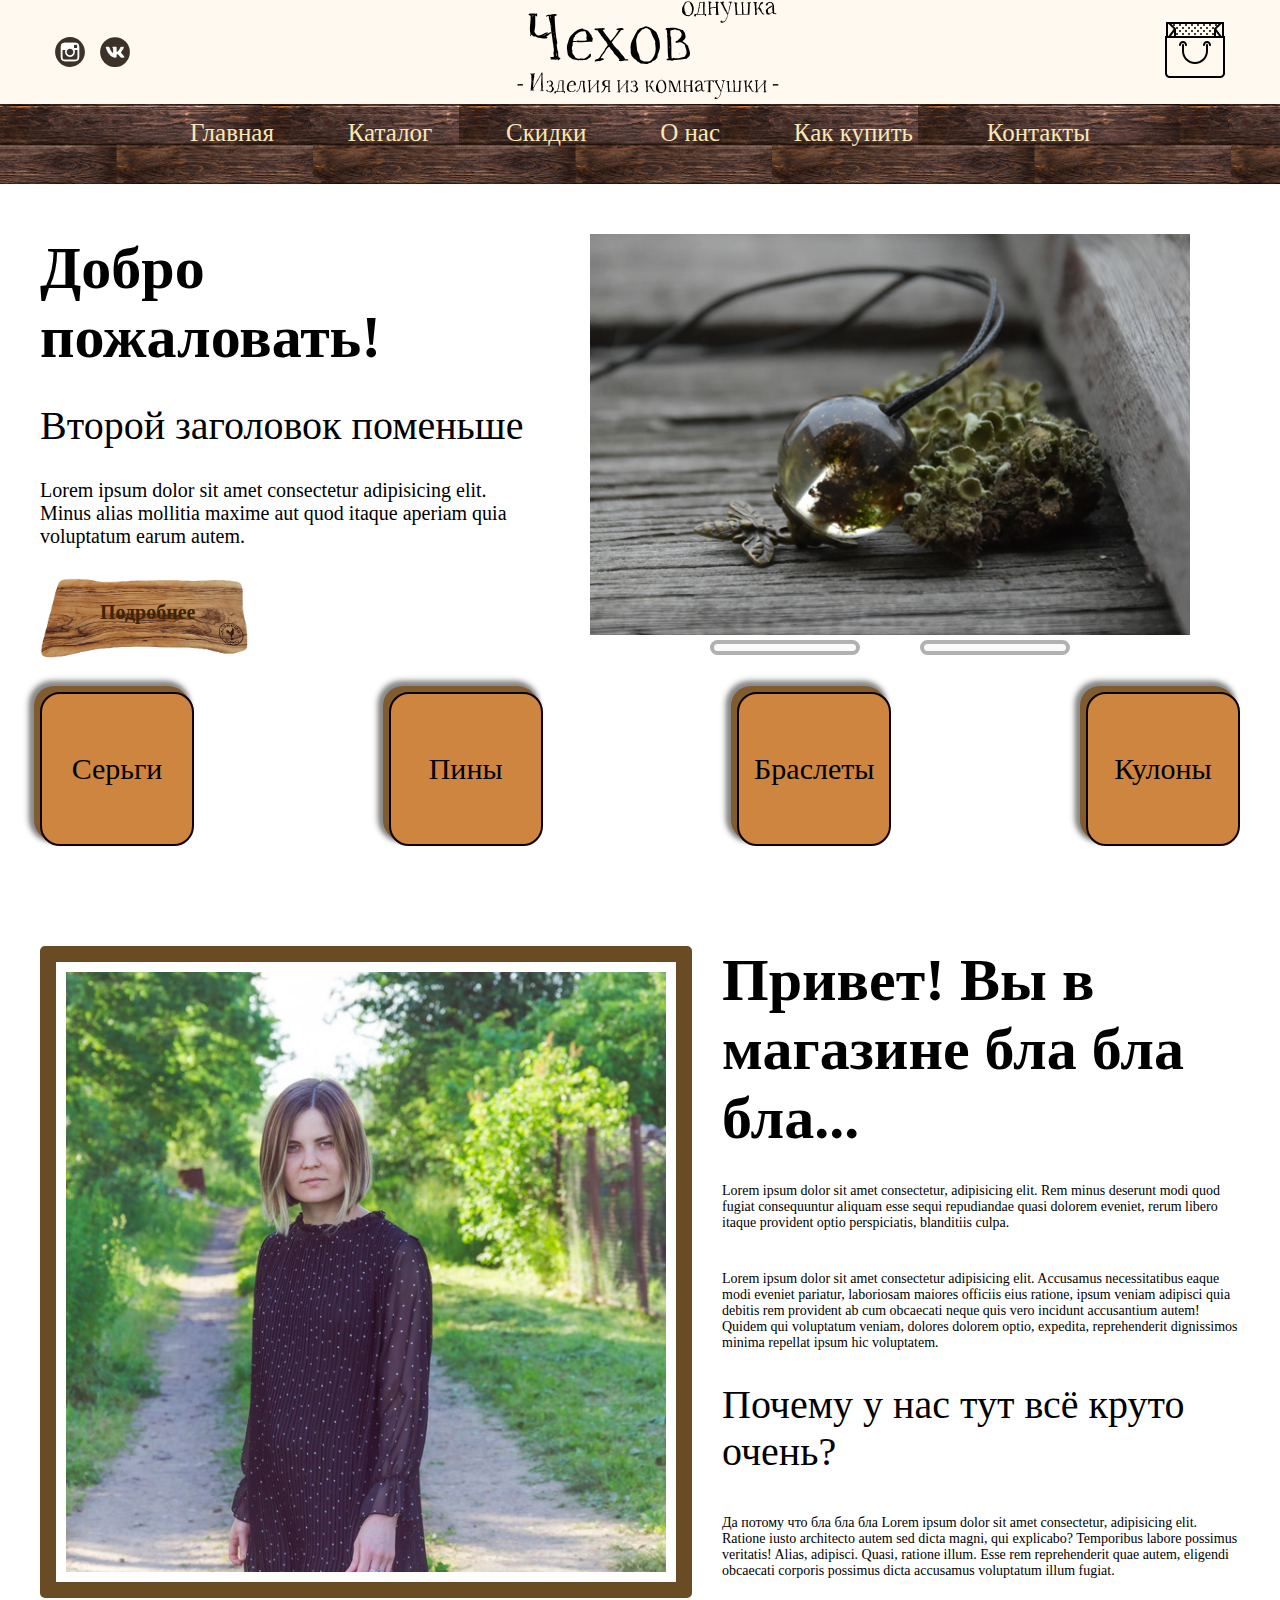
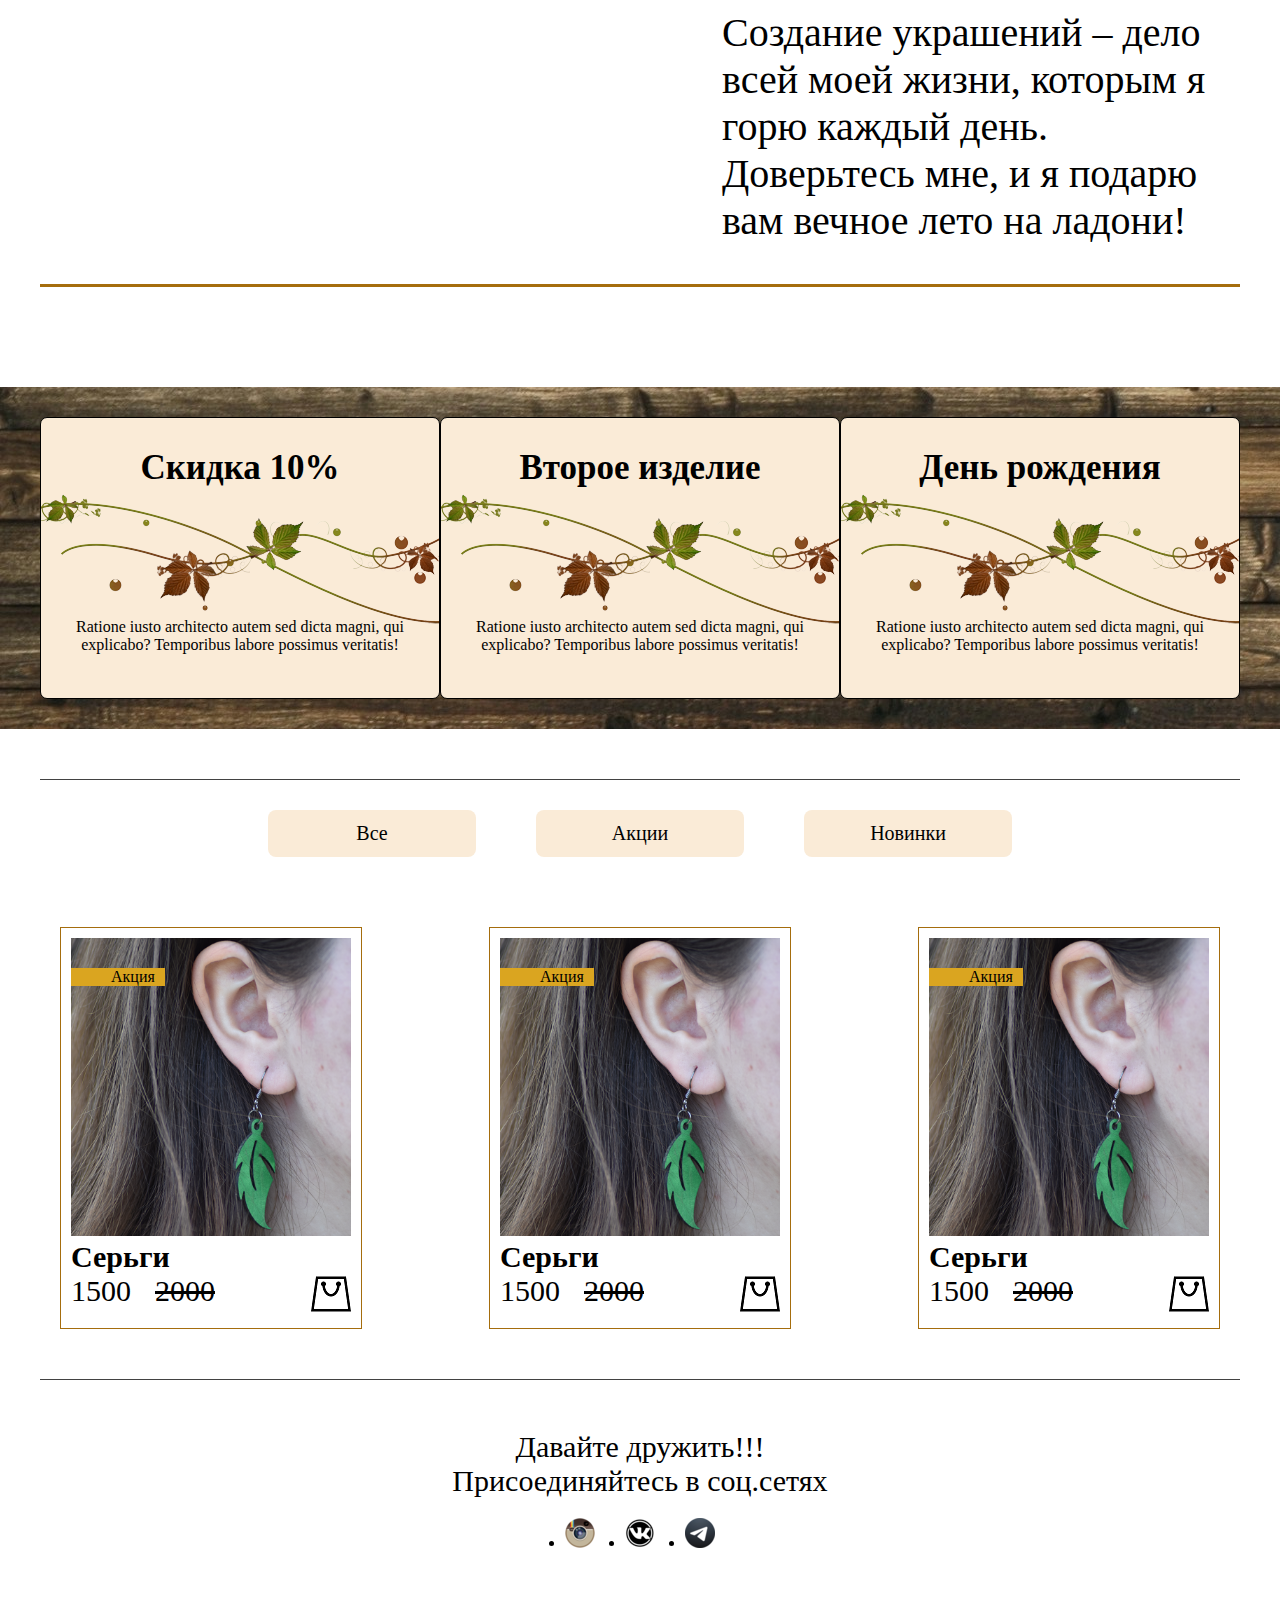
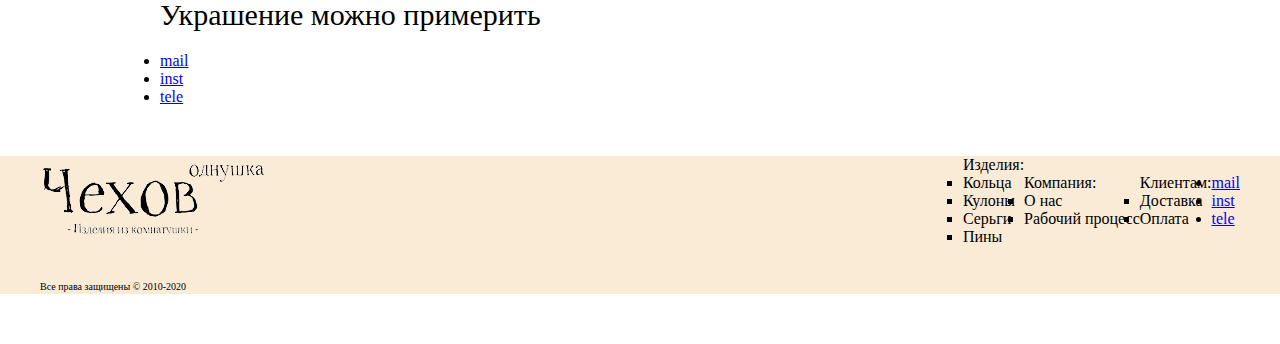
<file: html/index.html>
<!DOCTYPE html>
<html lang="en">
<head>
    <meta charset="UTF-8">
    <meta http-equiv="X-UA-Compatible" content="IE=edge">
    <meta name="viewport" content="width=device-width, initial-scale=1.0">
    <link rel="stylesheet" href="../css/style.css">

    <link rel="preconnect" href="https://fonts.googleapis.com">
    <link rel="preconnect" href="https://fonts.gstatic.com" crossorigin>
    <link href="https://fonts.googleapis.com/css2?family=Heebo:wght@500&family=Montserrat+Alternates:ital,wght@0,400;0,700;1,900&family=Montserrat:wght@500&display=swap" rel="stylesheet">
    <title>Однушка</title>
</head>
<body>
    <header class="header">
        <div class="header__top">
            <div class="header__top-wrapper">
                <ul class="header__top-links">
                    <li class="header__top-link">
                        <a href="#" class="Inst"> 
                            <svg id="Слой_1" data-name="Слой 1" xmlns="http://www.w3.org/2000/svg" viewBox="0 0 1046.82 1050.84"><defs><style>.cls-1{fill:#3c3229;}.cls-2{fill:#fdfefe;}</style></defs><title>VK</title><path class="cls-1" d="M525,1.49c285.54.32,520.5,236.33,519.82,522.15-.68,286.08-236,520.77-521.73,520.34C237.51,1043.55,2.61,807.53,3.31,521.73,4,235.42,238.93,1.16,525,1.49ZM203.6,522.84c0,62-.21,124,.05,185.95C204,792.1,255.1,843.32,338.21,843.46q186,.31,371.92,0c83.2-.14,134.1-51.21,134.29-134.92q.42-186,0-371.92c-.2-83.48-51.25-134.5-134.53-134.65q-186-.34-371.92,0c-83,.13-134,51.47-134.33,134.91C203.4,398.86,203.59,460.85,203.6,522.84Z"/><path class="cls-2" d="M203.59,522.84c0-62-.19-124,0-186C204,253.43,255,202.09,338,202q186-.28,371.92,0c83.28.15,134.33,51.17,134.53,134.65q.45,186,0,371.92c-.19,83.71-51.09,134.78-134.29,134.92q-186,.33-371.92,0C255.1,843.32,204,792.1,203.65,708.79,203.39,646.81,203.6,584.82,203.59,522.84Zm61.82-66.26c-.48,9.69-1.14,17-1.14,24.34-.08,76.83-.23,153.66,0,230.49.15,48.18,23.22,71.25,71.46,71.33q188.37.28,376.73,0c48.26-.08,71.25-23.2,71.38-71.44q.33-115.24,0-230.49c0-7.87-1-15.74-1.55-23.18H687.53c21.73,92.1,1.83,158.69-59.63,204.83-55.09,41.36-132.36,47.16-191.19,10.58-81.25-50.52-101-125.23-76.14-216.47ZM409.24,522c-.35,63,51.61,115.49,114.56,115.6,62.74.11,115.27-52.54,115-115.31-.21-61.85-51.62-113.61-113.47-114.27C462.24,407.29,409.59,459,409.24,522ZM771.31,384.32V275.9H663.23V384.32Z"/><path class="cls-1" d="M265.41,456.58h95.16c-24.85,91.24-5.11,166,76.14,216.47,58.83,36.58,136.1,30.78,191.19-10.58,61.46-46.14,81.36-112.73,59.63-204.83H782.3c.52,7.44,1.54,15.31,1.55,23.18q.18,115.24,0,230.49c-.13,48.24-23.12,71.36-71.38,71.44q-188.37.3-376.73,0c-48.24-.08-71.31-23.15-71.46-71.33-.25-76.83-.1-153.66,0-230.49C264.27,473.59,264.93,466.27,265.41,456.58Z"/><path class="cls-1" d="M409.24,522c.35-63,53-114.66,116.13-114,61.85.66,113.26,52.42,113.47,114.27.23,62.77-52.3,115.42-115,115.31C460.85,637.44,408.89,585,409.24,522Z"/><path class="cls-1" d="M771.31,384.32H663.23V275.9H771.31Z"/></svg> 
                        </a>
                    </li>
                    <li class="header__top-link">
                        <a href="#" class="Vk">
                            <svg id="Слой_1" data-name="Слой 1" xmlns="http://www.w3.org/2000/svg" viewBox="0 0 1047 1054"><defs><style>.cls-1{fill:#3c3229;}.cls-2{fill:#fdfefe;}</style></defs><title>VK</title><circle class="cls-1" cx="524" cy="528" r="520"/><path class="cls-2" d="M580.59,432q0,34.77,0,69.54a51.19,51.19,0,0,0,.26,6.56c1.89,14.51,10.76,18.8,23,10.77,10.77-7,19.62-16.29,27.75-26.21,27.79-34,49.34-71.77,68.34-111.13,3.88-8,7.69-16.13,11-24.4,5.58-13.81,15.88-20.69,30.42-20.85,24.27-.28,48.55-.08,72.83,0a34.4,34.4,0,0,1,5.43.58c13.55,2.15,18.55,9.35,15.6,22.74-3,13.67-9,26.15-15.56,38.39-23.23,43.75-51,84.67-79,125.35-.31.45-.64.89-1,1.34-9.83,14.35-9.92,21.67,1.8,34.58,12.13,13.37,25.63,25.49,37.78,38.84,21.73,23.87,43.47,47.8,60.35,75.56,4.75,7.81,9,15.9,9.59,25.32.72,11-4.51,18-15.36,20.58a61.09,61.09,0,0,1-14.13,1.38c-21.17,0-42.35-.23-63.51.1-13.39.2-24.53-4.22-34-13.54-15.38-15.1-28.9-31.92-44-47.25C661.78,643.57,644.9,627.44,625,614.9c-10-6.32-20.48-11.14-33-8.82-5.8,1.09-9,4.38-10.28,9.86a57.72,57.72,0,0,0-1.2,13q.06,30.94,0,61.88c0,18.89-6.74,26.16-25.74,28.45-38.47,4.62-75.22-1.8-110.51-17.23-49.53-21.65-89.3-55.66-121.42-98.58C285.54,553.57,253.42,500.39,228.6,443c-10.65-24.61-20.07-49.66-25.26-76.09-1.05-5.35-2-10.75-.74-16.28,1.47-6.45,5.17-10.71,11.56-12.58a45.77,45.77,0,0,1,13-1.86c23,0,46,.19,69-.07,14.74-.16,24.83,6.1,29.93,20,9,24.47,18,48.93,29.06,72.53,16.27,34.56,34.28,68.1,58.09,98.19,6.12,7.74,12.73,15,20.74,20.92a27.88,27.88,0,0,0,9.15,4.76c6.58,1.81,12.06-1.22,14-7.8a57.83,57.83,0,0,0,2-16.25c0-35.23.3-70.46-.09-105.68-.21-19.09-5.73-36.66-18.36-51.52a80.68,80.68,0,0,1-6-7.8c-8.24-12.45-1.53-26,13.41-27.17,1.45-.12,2.92-.07,4.38-.07q52.29,0,104.58,0c17,0,23.18,5.7,23.41,23,.33,24.27.08,48.54.08,72.82Z"/></svg>
                        </a>
                    </li>
                    <!-- <li class="header__top-link">
                        <a href="#" class="Tele"> <img src="../img/telegram_PNG1.png" alt="Tele"> </a>
                    </li> -->
                </ul>
                <div class="header__top-logo">
                    <svg class="header__top-logo-svg" id="Слой_1" data-name="Слой 1" xmlns="http://www.w3.org/2000/svg" viewBox="0 0 243 93">
                        <title>чехов</title>
                        <path d="M27.51,31.25c.39-.19.78-.06,1.1-.19.91-.39,1.88-1.42,3-.91-.25.39-.19,1.1-1.09.91A13.87,13.87,0,0,1,27,34c.06.58,1,.26,1.1.78-.65,1-2.91,1.1-3.88,1.1-1.87,0-3.62-.84-5.88-.91,0-.71-.9-.51-1.1-1-2.32.33-3-1-4.07-2a8.36,8.36,0,0,0-1.29,1.87c-.32-.77-.19-1.16.39-2.06-1.48-5.75.39-11.18,0-17.12-.64-.32-1.81-.19-1.87-1.1.32-.64,1.42-.84,2.06-.9,1.81-.26,3.88.19,5.69,0,.39.77.64,2.32-.39,2.58-.84.2-.19-1-1.1-.77-.13,4.91.46,10.91-.9,14.59.26,1.88,1.81,2.46,2.58,3.81,4.27.84,6.53-3,10.47-2.9-1,1.16-2.65,1.55-3.88,2.58a6.73,6.73,0,0,1-1.42,1.1C24.93,33.58,26,31.9,27.51,31.25Zm-13-16v-.77a1,1,0,0,0-.71.19C13.69,15.17,14.14,15.17,14.47,15.23Zm.19-.19c.45.26.52-.65.19-.58,0,.13-.06.25-.19.19Zm19.89.39c.52,8.46.78,17.24,2.59,24.48,0,.64-.58.64-.58,1.29a28.47,28.47,0,0,0,.71,5.49A6.11,6.11,0,0,1,37.85,48c.32,1.68-.13,3.42.58,5.17.58-.07,1.42.77,1.81,1.48-.65.45-1.62.65-2,1.49-.71.13-.2-.84-.78-.78-3,.39-3.62-.32-6.59,0,.07-.39.13-.84.71-.71-.06-.77-1.22-.39-.9-1.48,1.1-.33,1.81,0,3.1-.2.45-1.35-.19-2.9-.19-4.2.06-.32.32-.64.38-1a13,13,0,0,0-.38-4.4,16.38,16.38,0,0,0-.33-2.58c-.45-1.74-.58-4.2-1-7-.12-1-.38-1.87-.51-2.77-.45-3-.58-6.2-1.1-9.24-.39-2.13-1.49-4-1.49-6.78-1.16-.13-1.42.51-2.39.51-.58-1.93,2.78-1.61,4.59-2,1.61-.32,3.94-.77,5.75.2A12.53,12.53,0,0,1,34.55,15.43Zm-3.68-.59c-.06.65-.51,1.75.33,1.88C31.07,16.14,31.65,14.84,30.87,14.84Zm.71,8.47c-.13.71.13.9.2.58C31.78,23.76,31.71,22.79,31.58,23.31Zm0,.9c.2.32.07,1,.39,1.16C31.84,25,32.23,24.08,31.58,24.21ZM32,26.28c-.06.25.13.71.2.32C32.17,26.41,32,25.89,32,26.28Zm1.81,3.29c.13.39-.19,1.23.19,1.29C34,30.22,34.23,30,33.78,29.57Zm.39,3.29a3.37,3.37,0,0,0,.38,2.07C34.55,34.22,34.36,32.74,34.17,32.86Zm2.58,17.7c-.77,0,.07-1.55-.77-1.48a15.9,15.9,0,0,1,.38,3.16C37.14,52.31,36.56,51.08,36.75,50.56Z"/>
                        <path d="M56,39.32c-.58.2-.32-.45-.71-.51A13.2,13.2,0,0,1,52,39c-1,.71-.39,3-.71,4.26-.91-2-.2,1.75-.58,2.2-.07.71.38.9.58,1.49-1.16,3,1.87,4.26,2.58,6.58l1.29.58a3.06,3.06,0,0,0,1.3.52c1,.13,2.58-.19,3.87-.19.65,0,1,.26,1.42.19A16.78,16.78,0,0,0,64,53.53a4.65,4.65,0,0,0,2.72-3.16c.77.13.64-.58,1.48-.39a3.74,3.74,0,0,1,0,2.78c-.58,1.1-2.45,1.16-2.78,2.39-.58-.26-.9-.13-1.09.39-2.2.19-4.27.77-6.4.19-.84-.19-.64.65-1.29.58-1.16-.58-3.49-.64-5.17-1.1-1.87-1.29-3.81-2.52-4.65-4.78-.13-2.39-.9-4.78-.71-7.17a24.4,24.4,0,0,1,1.23-4.65c.77-2.45,1.23-3.87,2.58-5.49,2.59-3.1,6.33-6.46,11-6.65.38.13.51.52.71.9,4.71-.19,5.49,3.49,7.55,5.88,0,.45.07,1,.07,1.49,1.68.84.52,2.19.52,4C65.88,38.74,61.16,39.13,56,39.32Zm8.66-2c.06-.9-.58-1-.52-1.87,1-2.26-.13-4.85-1-6.4-4.45-.58-7.49,1.62-9.56,4.07-.19.58,0,.39,0,1.1-.9-.52-.25.78-1.09.71-.2,1.1-.52,2-.72,3.17,1.62.06,3-.13,4.4-.2.06-.32-.26-.51,0-.58.84-.06.26.52.58.58C58.64,37.58,62.19,38.29,64.65,37.32Z"/>
                        <path d="M79.5,28.21c2,3.75,4.91,6.66,7.36,9.89a47,47,0,0,0,7.37-9.89c-.33-1-1.81.33-2.2-.58.52-1.74,6.27-2.45,7-.38-.77.77-1.42.58-2.58.77-2.65,4-6,7.36-8.66,11.37,1.75,2.84,3.62,5.55,6.4,7.36,1.68,3.17,4.78,5,6.26,8.33.78.26,2.84-.64,2.78.91-1.16.45-2.58.19-3.88.39-1.68.19-3.35,1.16-4.77.19-.26-.26-.2-1.16.38-1.16a38,38,0,0,0-4.78-5.49,10.49,10.49,0,0,0-3.36-4.46,4.44,4.44,0,0,0-1.42-2c-2.45,1-3.1,3.81-4.45,5.88-1.36,1.16-2.2,2.84-3.3,4.26.65,1.16,2.84-.26,2.78,1.68-1,.71-2.65.9-3.68,1.61-1.55-.77-3.36.39-4.65.2a.27.27,0,0,0-.2-.39c.52-1.75,2.52-1.42,3.56-2.2s2.13-3.1,3.1-4.58c.19-.33.71-.39.9-.71s.19-.84.39-1.17.71-.38.9-.71a16.63,16.63,0,0,0,.78-1.87,5.2,5.2,0,0,0,.51-.71,27.83,27.83,0,0,0,2.07-3c-.65-1-1.16-2.26-1.87-3.3C82,38,81.44,37.9,81,37.39c-.26-.33-.33-1.62-1.3-1.49a3.63,3.63,0,0,0-1.8-2.71c-.52-2.26-2.59-3-3.17-5.17-.9.06-3.23.26-3.1-1.29,1.36-.52,3.17-.2,5-.39,1.62-.13,3.56-.84,5,.39C81.57,27.89,79.69,27.18,79.5,28.21Z"/>
                        <path d="M111.92,57.09c-1.29-1.1-3-2-4.07-3.3a8.74,8.74,0,0,1-2.39-4.58c-.13-.91.07-2,0-3.17a13.75,13.75,0,0,1,.2-5.36,22.57,22.57,0,0,1,1.09-2.91,76.47,76.47,0,0,1,5-9.75,5.85,5.85,0,0,0,2.39-1.87c2.45.13,3.87-1.75,6.07-1.62,1.35.07,3.55,1.36,4.58,2a26.82,26.82,0,0,1,4.27,3.3c2,3.87,4,8.78,3.49,14.53-.33,3.17-2.39,6.07-2.39,9-1.23,1.3-2,3-4.27,3.3-.64.45-1,1.23-1.61,1.68-1.42-.45-2.39.9-3.55,1.1-2.07.38-3.88-.65-5.69-.2a15.57,15.57,0,0,0-2.58-1.81,2.59,2.59,0,0,1-1.29.33C111.34,57.47,111.86,57.54,111.92,57.09Zm4.39-29.84c-1.48,1.55-2.84,3.16-4.26,4.77-.45,2-1.61,3.88-1.61,6.08a12.26,12.26,0,0,0,.19,1.48,44.81,44.81,0,0,0,.52,4.78,22.48,22.48,0,0,0,.58,3.55,17.34,17.34,0,0,0,.9,1.62,24.54,24.54,0,0,1,1.49,5.55c2.26,2.52,5.42,2.39,9.17,1.81a15.68,15.68,0,0,0,5.36-11.43c.06-2.13-.77-4.72-.39-7a94.63,94.63,0,0,1-4.78-10.65c-1.29-.52-2.39-1.88-3.87-1.88C118.32,26,117.67,27.18,116.31,27.25Z"/>
                        <path d="M158.68,42.55c.58,2.59,2.39,5.69,1.81,8.34-.39,1.87-2.2,2.19-2.91,3.81-4.33.32-7.62,1.29-12,1-.52.19-.65.58-1.29.71s-1.55-.33-2.39-.39c-1.1-.07-3,.77-3.1-.91.06-.71,1.09-.51,1.8-.51-1.09-5-.58-13.44-1.09-19-.07-1.29-.58-2.39,0-3.49A15.7,15.7,0,0,1,139,28c0-.65-1.16-.19-1.1-.9.07-.33.07-.78.33-.91s.19-.19.38-.19c3.17.39,6.2-.39,8.85,0,2.39.32,4.33,1.68,6.46,2a9.33,9.33,0,0,1,2.58,5.88c-.06,2.26-1.55,3.29-3,4.45A18.45,18.45,0,0,1,158.68,42.55Zm-17.12,0c.2,1.17-.45,2.07.2,2.59C141.63,44.43,142,42.36,141.56,42.55Zm.71-13.95c.13,1.68-.32,4.72.78,6.27a51.06,51.06,0,0,0,.13,6.2c.26,4.65-.2,9.69.39,13.3.84.2.9-.45,1.29-.77,3.16,1.48,7.49-.39,10.65-.91.78-1.16,1.68-1.74,1.88-3.29.32-2.58-1.36-5.49-1.68-7.75-1.42-1-2.26-2.33-4.39-2.39-1.42-.07-3.3,1.29-4.27,0A1.8,1.8,0,0,1,148.93,38c1-1.55,3.81-3.23,3.87-5.69,0-1.8-1.1-2.9-2.39-4.07a6.17,6.17,0,0,0-1.87,0c-.52-1-2.13-.84-3.29-.71-.07.26.25.46,0,.52C144.41,27.63,143.05,28.34,142.27,28.6Zm9,21.64c-.06.32-.58-.19-.71.39C149.9,50.3,151,49.79,151.25,50.24Z"/>
                        <path d="M155.79,14.06a13.05,13.05,0,0,1-1.63-1.32,3.46,3.46,0,0,1-.95-1.83c-.05-.36,0-.8,0-1.26a5.49,5.49,0,0,1,.08-2.15,8.13,8.13,0,0,1,.44-1.16,30.68,30.68,0,0,1,2-3.89,2.32,2.32,0,0,0,1-.75c1,.05,1.54-.7,2.42-.65a5.29,5.29,0,0,1,1.83.8,11.12,11.12,0,0,1,1.71,1.32A10.46,10.46,0,0,1,164,9c-.13,1.26-1,2.42-1,3.61-.49.51-.8,1.21-1.71,1.31-.26.18-.41.49-.64.67-.57-.18-1,.37-1.42.44-.83.16-1.55-.26-2.27-.07a6.55,6.55,0,0,0-1-.73,1,1,0,0,1-.52.13C155.56,14.21,155.76,14.24,155.79,14.06Zm1.75-11.92c-.59.62-1.13,1.26-1.7,1.91a10.78,10.78,0,0,0-.64,2.42c0,.16.05.42.07.6,0,.59.11,1.21.21,1.91a9.66,9.66,0,0,0,.23,1.41c.08.24.26.42.36.65a9.74,9.74,0,0,1,.6,2.22c.9,1,2.16,1,3.66.72a6.24,6.24,0,0,0,2.14-4.57,19.52,19.52,0,0,1-.15-2.78,36.85,36.85,0,0,1-1.91-4.26c-.52-.21-1-.75-1.55-.75S158.09,2.11,157.54,2.14Z"/>
                        <path d="M174.29,2.63c0,.75-.31,1.91,0,2.5,0,.26-.31.18-.23.52.07,1.62,0,3.51,0,5.29a13.38,13.38,0,0,0,.15,2.19c.52,0,.8-.13,1.32-.08.2.72.28,1.89-.73,2-.49-.18-.36-.83-.31-1.39a57.57,57.57,0,0,0-8.38.07,4,4,0,0,1-.21,1.4,1.66,1.66,0,0,1-1.31.07c.1-.54-.16-.69,0-1,0-.18-.41-.31-.29-.36,0-.28.21-.08.29-.15s0-.37.23-.44c.75-.44,2,.44,2.14-.73.44-.05.31-.67.72-.74a24.5,24.5,0,0,0,.75-4.18c.05-.34.23-.65.29-1,.07-.62.07-1.26.15-1.78A13.66,13.66,0,0,1,169,2.91a1.76,1.76,0,0,1,1.47-1.11c.7,0,1.65,0,2.43-.05.38-.05.72-.28,1.08-.08C174.08,2,174,2.45,174.29,2.63Zm-4.93,3.74c.15.18.13.59.15.8s-.12.39-.15.75c-.15.13-.13,0-.36,0,.13.8-.41,1.52,0,2.06-.59.93-.85,2.19-1.47,3.07,1.83,0,3.76,0,5.37,0,.1-3.79-.42-6.73,0-10.65-1.27-.08-2.69-.31-3.33.51A8.69,8.69,0,0,1,169.36,6.37Zm5.08.15c0-.23.18-.25.21-.44C175,6.16,174.65,6.52,174.44,6.52Zm.44-.74c-.08,0,0-.08.21-.21S174.93,5.75,174.88,5.78Z"/>
                        <path d="M180.43,2.58c-.23.15-.54.38-.88.23-.1,1.65-.18,2.91-.15,4.41.23,0,.43-.15.67-.23.07,0,.25.13.36.08s.13-.21.15-.21.29.08.36.08c.34,0,.67-.21,1-.24a5.61,5.61,0,0,0,.82,0c.52-.1.75-.36,1.32-.28a3.66,3.66,0,0,1,.59,0c.42-1.31-.18-2.22.21-3.51-.1-.46-.77-.15-.8-.82.65-.78,2.22-.16,3.23-.21a2.89,2.89,0,0,0,0,.72,1.16,1.16,0,0,1-.8,0,3.82,3.82,0,0,0-.24,1.78c0,1.58.26,3.41.31,5.06,0,.16-.07.31-.07.44a15.67,15.67,0,0,1,.36,2.14c0,.16-.13.23-.13.36s.13.47.05.67c.26.26.75.26.59.88l-3.07-.13c-.13-.54.29-.57.57-.67a3,3,0,0,0,0-.95c-.08-.34-.05-.11,0-.52a11.28,11.28,0,0,0-.13-2c-.05-.87.13-1.78,0-2.58-.44.31-1.21.26-1.78.44-1.42-.51-2.4.13-3.59.52.26,1.52.26,3.33.37,5a2,2,0,0,1,1,.52c0,.26-.29.26-.39.44a15.79,15.79,0,0,1-2.86-.52c-.08-.46.43-.51.67-.44-.18-.25.13-.49.15-.72.11-1.19-.18-2.66-.15-4.05,0-.39.15-.8.15-1.19a10.75,10.75,0,0,1-.23-1.55c0-.15.13-.3.15-.43.13-.7-.31-1.6-.15-2.58,0-.34-.49-.24-.52-.57,0-.54.65-.44,1-.47a2.73,2.73,0,0,1,1.91.52C180.32,2.29,180.43,2.32,180.43,2.58Z"/>
                        <path d="M199,2.29c0,.23-.38.54-.05.67-.2.13-.28.36-.46.52-.42,2.35-.93,4.57-1.53,6.76.06.21-.15.13-.23.21-.46,1.72-.72,3.32-1.24,4.87a15.88,15.88,0,0,1-.82,2.35c-.23.44-.75.75-.8,1.47a14.87,14.87,0,0,0-1.27,1.24c-1.18.28-3,1.39-3.81.08a.88.88,0,0,1,.43-.67c.11-.21,0-.6.31-.65s.62.1.6.52a3.17,3.17,0,0,0,2,.28c1.34-.39,2-2.19,2.58-3.61a16,16,0,0,0,.82-2.63c-.1-.36-.38-.49-.67-.67-.38-.67-.56-1.4-.95-2.07-.21-.33-.52-.49-.75-.8a32.81,32.81,0,0,1-1.6-3.3c-.21-.39-.46-.72-.59-1a4.42,4.42,0,0,0-.24-.83c-.15-.26-.49-.41-.64-.64-.44-.6-.41-1.29-.75-1.91-.44,0-.85,0-.88-.39.39-.57,1.86-.15,2.27-.52.5.31,1.45-.15,1.71.47-.05.33-.39.36-.67.28.15.34,0,.6-.36.8a32.57,32.57,0,0,0,3.09,6.63c0,1,.72,1.42,1.09,2.15a1.09,1.09,0,0,0,.07.72,3.73,3.73,0,0,0,.44-1.24c.13-.44.36-1,.47-1.42s0-.77.05-1.16a10.83,10.83,0,0,0,.51-2c.16-1.47,1.19-2.94.67-4.57-.38,0-1.18.13-1.54-.2.62-.83,1.78-.36,2.78-.31a2.9,2.9,0,0,1,1.19.08C200,2.19,199.36,2.09,199,2.29Zm-7.63.36c.2,0,.23-.1.23-.28a.4.4,0,0,0-.31.08A.22.22,0,0,0,191.37,2.65Z"/>
                        <path d="M209.84,3c-.1,1.73.41,3.53.15,5.37.52,1.21-.15,2.6.44,3.69a1.42,1.42,0,0,0-.08.95,12.8,12.8,0,0,0,3.85.28c.05-2.76.54-5.31.52-8.07,0-.54.07-1.63,0-1.86-.16-.39-.88-.52-.52-1.08.36-.26.77,0,1.24,0,.62,0,1.39-.36,1.78.13,0,.64-.7.54-1.11.74.08,1.76-.13,3.59-.16,5.09a19.08,19.08,0,0,1-.2,4.77c.05.23.44.18.36.59a19.32,19.32,0,0,1-3.77.21,20.62,20.62,0,0,1-2.63-.21.58.58,0,0,0-.44.13c-.26,0-.28-.26-.51-.28-2.25-.13-4.55.52-6.48.52.13-.39.54-.5.95-.6a11.3,11.3,0,0,1-.28-2.94c0-.41-.21-.83-.23-1.24-.05-.62.05-1.24,0-1.86a25.49,25.49,0,0,1-.29-3.89c-.23-.44-1.23-.08-1.18-.8.2-.26.82-.34,1.24-.36.69-.06,2-.13,2.14.72,0,.33-.42.28-.67.36,0,1.52.15,3,.15,4.57,0,.54,0,1.08.08,1.62s.33,1.34.36,2-.21,1.08,0,1.63c1.32.07,2.84-.21,4.33-.16.16-.28,0-.59,0-.95,0-2.51.47-5.94-.36-8.62-.07-.31.26-.23.24-.52-.24-.23-.68,0-.75-.2,0-.57.9-.24,1-.68.54.18,1.31-.18,1.39.52C210.48,2.94,209.94,2.76,209.84,3Z"/><path d="M227.18,3.71c-.26-.18-.49.26-.65.47-.49.56-.82,1.78-1.34,2.47a4.46,4.46,0,0,1,1.91,3.1c.18,1.19,1.08,2,1.62,2.86.49.31,1.09.08,1.27.67a3.42,3.42,0,0,1-2.3-.15c-.33-.9-1-1.47-1.39-2.35,0-.15-.39,0-.44-.15s-.15-.78-.36-1c-.23.06.05.18,0,.31-.44-.46-.41-1.36-.88-1.78-1.11-.07-1.39.65-2.22.83-.26,1.47.44,2.32.23,3.74,0,.21.39,0,.37.16a1.83,1.83,0,0,1-.16.67,3.8,3.8,0,0,0-1.68.36c-.18-.18-.23-.49-.38-.67-.05-.36.38-.26.44-.52.15-2.09-.39-3.79-.37-5.52,0-.13.13-.28.16-.44a6.46,6.46,0,0,0-.31-1.32c0-.28,0-.64,0-1a4,4,0,0,1-.23-1.7c-.29-.24-1.17.07-1.11-.65.31-.28.72-.13,1.11-.15.92-.08,2-.44,2.58.15,0,.44-.44.44-.88.44.08,1.55.08,3.74.28,5.81.75.05.83-.57,1.32-.75.13-.52.59-.8.9-1.32,0-.1,0-.28,0-.44a4.75,4.75,0,0,0,.44-.95A9.31,9.31,0,0,1,225.94,3a2.19,2.19,0,0,1,2.11-1.11c0,.21.24.28.39.36,0,.26-.34.52-.08.75-.23.08-.28.28-.36.51-.39,0-.77.42-.9.44s.08-.13.15-.15S227.23,3.74,227.18,3.71Z"/>
                        <path d="M233.19,7.07a4.35,4.35,0,0,1,1-.6c-.08.34.62-.2.59-.36,1,0,1.39-.85,2.27-.67,0,.1,0,.13.08.15,0,.24-.23.37-.36.52a9.22,9.22,0,0,1-1.4,1.19c-.23.08-.18-.13-.3-.16a10.37,10.37,0,0,0-1.48,1c-.12.13-.41.51-.2.67,0,.13-.26,0-.31.13a4.16,4.16,0,0,1-.16,1.18c0,.21.34.13.31.37a.23.23,0,0,0-.31,0c.06.07.11.12,0,.15a6.2,6.2,0,0,1,.31,1c.47.39.83,1.11,1.55.88.16,0,.29-.18.52-.28s.33-.13.51-.24.6-.51.88-.67.65-.07.72-.36-.13-.59-.07-1c0-.18-.13-.13-.21-.21-.36-2.11.54-3.76,0-5.52,0-.13-.26,0-.28-.15a1,1,0,0,0-1.11-1.11.39.39,0,0,1-.08-.29,3.88,3.88,0,0,0-2.27.44c-.65.47-.54,1.19-.83,1.91-.13,0-.18,0-.2.16-.39-.13-.62,0-1,0-.46-.39-.28-.93-.15-1.55.15-.13.36-.16.52-.29s0-.33.15-.38a4.86,4.86,0,0,1,4.7-.8l.51.28a1.77,1.77,0,0,1,1,1.27c.11.31.26.33.24.67a4.21,4.21,0,0,1,.28,3.07c.05.2.18.31.21.51a14.08,14.08,0,0,0,.07,3.33c-.07.08-.18.13-.2.29.08.49.62.56.87.87.47,0,1.19-.33,1.48.08-.44,1-1.58.62-2.71.52-.31-.47-.78-.8-.83-1.55-.15.1-.36.13-.36.36-.83.13-1.06.85-1.91.95v.39a6.51,6.51,0,0,1-3.17.05c-.18-.51-.91-1.06-.6-1.6-.1-.46-.38-.87-.44-1.34-.1-1.29,1.27-2.37,2-3,0,0,0,.08.05.08a3.72,3.72,0,0,0,.95-.72C233.81,6.7,233.16,7.17,233.19,7.07Z"/>
                        <path d="M5.27,79.46a28,28,0,0,1-3.8.11,1.23,1.23,0,0,1-1.12.14c.11-.53,0-.78-.33-1,.1-.14.16-.32.46-.25.12-.09,0-.39.21-.39s.21.23.46.18a8.87,8.87,0,0,1,4,0C5.22,78.63,5.52,79.07,5.27,79.46Z"/><path d="M22.93,68.31a9.12,9.12,0,0,0-.07,1.7c.23-.07,0-.72.07-1.06.37-.07.18-.69.53-.78s.27.73.07.85c0,.6-.26,1.13-.28,1.77a6.25,6.25,0,0,0,.21,1c.07.76-.09,1.59-.07,2.37.07,2.39.23,4.92.39,7.29-.12.07-.18.19-.32.25a23.83,23.83,0,0,1,.18,2.42,1.47,1.47,0,0,1,1.13.07c-.05.48-.6.2-.92.27s-.35.28-.53.12c-.21.09-.21.39-.39.53-.21,0-.12-.32-.14-.53a9,9,0,0,0-.92.07c-.25.07-.37.25-.51.2-.27-.62.79-.48,1.18-.66v-.46c0-.12-.21.07-.28-.12,0-1.7,0-2.27,0-3.93,0-.18-.11-.14-.18-.21.18-.36,0-.73-.07-1.17-.05-1.08.34-2.3.25-3.47a4,4,0,0,1,0-1.2c0-.14,0-.2.18-.18-.12-1.31,0-2.51-.07-4.14-1.26,1.17-1.7,3.2-2.74,4.6a4.8,4.8,0,0,1-.92,1.63c-.64,1-1.24,2.07-1.84,3.15a3.46,3.46,0,0,0-.71,1.63c-.14,0-.18.05-.27.07-.37,1-1.06,1.73-1.45,2.76.69.07,1.31.23,1.52.78a23.72,23.72,0,0,1-3.16.26.42.42,0,0,1-.06-.32c-.44.11-.62.11-1.11.2,0-.43.49-.43.92-.46a12.1,12.1,0,0,0-.14-1.77c.05-.18.21-.23.26-.39.16-1-.1-2.34.27-3.08,0-.87,0-2.05.14-3.29,0-.48.21-1.13-.07-1.45,0-.18.14-.18.12-.39s-.05-.34-.19-.39c-.09-.21.21,0,.14-.25a28.53,28.53,0,0,0-.34-3.75c-.12.09-.07.32-.26.32-.27-.18-.57-.32-.59-.78,1.51.41,3.58-.28,4.66,0,0,.35-.23.58-.46.46.19.21.35.48.07.67-.23-.14-.55-.51-.92-.28-.11.28.28,0,.26.21a5.24,5.24,0,0,1,.2,2.76c-.16.11-.09,0-.2-.07a33.86,33.86,0,0,0-.65,6.23,25.3,25.3,0,0,0-.27,3.13,8,8,0,0,0,.85-1.24c1.1-1.75,2.13-3.84,3.15-5.78a16.18,16.18,0,0,0,2.23-3.86,11.14,11.14,0,0,0,1.63-2.94c.25-.09.78-.39.92,0C23.27,68,23.07,68.12,22.93,68.31ZM12.76,81.8c.05.12-.06.39.07.39S13,81.73,12.76,81.8Zm1.91,1.77c-.43.14-1.15,0-1.38.33A4.17,4.17,0,0,0,14.67,83.57Zm-.85-8.32a1.93,1.93,0,0,0-.14,1.24C13.89,76.28,14.08,75.48,13.82,75.25Zm.85-6H14.4a.55.55,0,0,0,.2.67A1.59,1.59,0,0,1,14.67,69.2Z"/>
                        <path d="M32.45,80.19c.62.88,1.68,1.29,1.59,2.62a3.8,3.8,0,0,1-.35.88,4.24,4.24,0,0,1-.87,1.22A3,3,0,0,1,31,86a1.19,1.19,0,0,0-1-.16c-.18-.23-.57-.09-.94-.21-.12-.05-.28-.25-.46-.3s-.23.05-.32,0a3.32,3.32,0,0,1-1.38-.9,1,1,0,0,1,.23-.94,1.07,1.07,0,0,0,.64,0c.23.53.58.92.81,1.47a3.19,3.19,0,0,0,3-.41c.13-.72.94-1.75.71-2.88-.09-.43-.42-.55-.58-1-.32-.14-.55-.44-1-.48s-1.31.41-1.59-.12c.3-.64,1-.3,1.57-.53,1.08-.46,1.24-2,.76-3.19-.42-.85-1.87-1-2.81-.65,0,.39-.11.76-.14,1.2-.27,0-.3.21-.64.16-.37-.37-.14-1.06-.21-1.7.6-.23,1.29-.12,1.89-.3.27-.07.46-.32,1-.3.1,0,.17.07.35.12a1.94,1.94,0,0,1,.71.23,3.67,3.67,0,0,1,1.57,2,1.88,1.88,0,0,1-.28,1.31,2.59,2.59,0,0,1-1,1.5A.84.84,0,0,0,32.45,80.19Z"/>
                        <path d="M43.17,75.59c0,.67-.28,1.71,0,2.24,0,.23-.28.16-.21.46.07,1.44,0,3.12,0,4.71a14.16,14.16,0,0,0,.14,2c.46,0,.71-.11,1.17-.07.19.65.26,1.68-.64,1.78-.44-.17-.32-.74-.28-1.25a52.15,52.15,0,0,0-7.47.07,3.6,3.6,0,0,1-.18,1.24,1.47,1.47,0,0,1-1.18.07c.1-.48-.13-.62,0-.92,0-.16-.37-.27-.25-.32,0-.25.18-.07.25-.14s0-.32.21-.39c.66-.39,1.79.39,1.9-.64.4,0,.28-.6.65-.67A22.42,22.42,0,0,0,38,80c0-.3.2-.58.25-.85.07-.56.07-1.13.14-1.59a12.34,12.34,0,0,1,.07-1.7,1.54,1.54,0,0,1,1.31-1c.62,0,1.47,0,2.16,0,.34,0,.64-.25,1-.07C43,75,42.94,75.43,43.17,75.59Zm-4.39,3.34c.14.16.11.53.14.71s-.12.35-.14.67c-.14.11-.12,0-.32,0,.11.71-.37,1.36,0,1.84-.53.83-.76,1.95-1.32,2.73,1.64,0,3.36,0,4.79,0,.09-3.38-.37-6,0-9.49-1.13-.07-2.39-.28-3,.46A7.73,7.73,0,0,1,38.78,78.93Zm4.53.14c0-.21.16-.23.18-.39C43.77,78.75,43.49,79.07,43.31,79.07Zm.39-.67c-.07,0,0-.07.18-.18S43.74,78.38,43.7,78.4Z"/>
                        <path d="M49.54,79.46c-.21.07-.11-.16-.25-.19a4.44,4.44,0,0,1-1.18.07c-.34.26-.13,1.06-.25,1.52-.32-.71-.07.62-.2.78s.13.32.2.53c-.41,1.06.67,1.52.92,2.35l.46.2a1.14,1.14,0,0,0,.46.19c.37,0,.92-.07,1.38-.07.23,0,.37.09.51.07a8.06,8.06,0,0,0,.8-.39,1.68,1.68,0,0,0,1-1.13c.27,0,.23-.21.53-.14a1.35,1.35,0,0,1,0,1c-.21.39-.88.41-1,.85-.21-.09-.32,0-.39.14a6.26,6.26,0,0,1-2.28.07c-.3-.07-.23.23-.46.21a14.82,14.82,0,0,0-1.84-.4,3.72,3.72,0,0,1-1.65-1.7A18.37,18.37,0,0,1,46,80.86a8.83,8.83,0,0,1,.44-1.65,5.1,5.1,0,0,1,.92-2,5.75,5.75,0,0,1,3.93-2.37c.14.05.19.19.25.32,1.68-.07,2,1.25,2.69,2.1,0,.16,0,.34,0,.53.6.29.18.78.18,1.42C53.06,79.25,51.38,79.39,49.54,79.46Zm3.08-.71c0-.33-.2-.37-.18-.67a2.76,2.76,0,0,0-.35-2.28,3.68,3.68,0,0,0-3.4,1.45c-.07.21,0,.14,0,.39-.32-.18-.09.28-.39.25-.07.4-.19.72-.25,1.13A15.44,15.44,0,0,0,49.61,79c0-.11-.09-.18,0-.2.3,0,.09.18.21.2A12.24,12.24,0,0,0,52.62,78.75Z"/>
                        <path d="M54.74,85.16a2.24,2.24,0,0,0,.6-.21,9.87,9.87,0,0,0,1.77-1.88c.25-.78.41-1.61.6-2.44s.43-1.61.57-2.41c.18-1-.11-2.17.46-3a8,8,0,0,1,3.82.19c.2.94-.28,1.81-.28,3a28.41,28.41,0,0,0,.85,5.84c0,.3-.09.39-.07.64s.51.17.6.42c-.53.67-1.58.48-2.69.44,0-.37.37-.42.67-.51A9.81,9.81,0,0,1,61.57,83c0-.25-.18-.3-.28-.46.07-1-.27-2.39-.25-3.36,0-.48.14-1,.14-1.63S61,76.38,61,75.71c-.3.05-1.29,0-1.63.07-.49.55-.28,1.29-.35,2.09a18,18,0,0,1-.78,3.36,4.33,4.33,0,0,1-.39,1.63c-.12.21-.41.32-.53.53s0,.3-.07.39-.23,0-.25.07c-.19.25-.09.39-.32.64-.07.07-.26.12-.21.28a.18.18,0,0,1,.14.11c.09.1,0,.05-.07,0-.55-.11-1.08.81-1.91.86C54.58,85.44,54.69,85.51,54.74,85.16Z"/>
                        <path d="M67.55,75.66c0,.26.16.33.14.58-.12,0-.12-.07-.19-.07-.09.37.17.34.19.6-.32.46,0,1,0,1.52.14,1.93-.12,3.58,0,5.28.64-.3.89-1,1.38-1.49.2-.23.5-.37.71-.6.51-.53.9-1.15,1.38-1.7s1-1.08,1.52-1.56c-.05-.21.18-.16.11-.39.62-.33.74-1.13,1.38-1.38a2.11,2.11,0,0,1,.07-.79c-.23,0-.78,0-.85-.41s.51-.28.71-.46c.51.39,1.5-.12,2,.21a1.91,1.91,0,0,1-.14.71c-.2.09-.2,0-.46,0a28.15,28.15,0,0,0-.25,4.67c0,.27.12.5.14.78s-.14.37-.14.53a3.66,3.66,0,0,0,.25,2,8,8,0,0,0-.11,1.13c.16.32.76.23,1,.53-.11.48-1.15.39-1.49.44-.18,0-.09.27-.28.27-.27-.3-.85-.27-1.17-.53.16-.37.6-.46.92-.64a9,9,0,0,1-.21-1.38c.05-.14-.09-.14-.18-.14.34-.57,0-1.45,0-2.16,0-1.29.44-2.64.25-4-.3.09-.64.76-1,1.06,0,.07.11,0,.18.07-.11.11-.3.27-.39,0a13.19,13.19,0,0,1-1.17,1.31L70.7,81c-.23.3-.39.65-.64.92s-.69.6-1,.92a5,5,0,0,0-1.38,2.09c.39.33,1-.13,1.06.42,0,.37-.53,0-.67.39h-.39c-.14.11,0,.48-.32.46,0-.18-.12-.28-.14-.46-.32,0-1.34.28-1.63-.21.11-.5.82-.43,1.24-.46-.46-2.71-.21-4.6-.46-7.4,0-.21.16-.14.2-.25,0-.65-.11-1.18-.06-1.84-.4-.07-.58.09-.86.13a.71.71,0,0,1-.06-.8c.48,0,1.26-.21,2.16-.19.3,0,.69-.2.71.19C68.29,75.25,67.78,75.3,67.55,75.66Zm6.83,7.91c.07.28-.21.51.07.6C74.47,83.94,74.52,83.76,74.38,83.57Z"/>
                        <path d="M85.79,75.48c-.23.44,0,.8.07,1.24.11,1.22-.3,2.6-.14,3.86a13.45,13.45,0,0,1,.14,1.73c0,.14-.12.23-.14.39-.12.76.3,1.49.32,2.23.23,0,.55-.16.74,0,0,.3-.16.44-.53.39s-.09.39-.32.39c-.42-.27-1,.21-1.71.14-.13-.41.16-.46.12-.87.27,0,.27-.16.53-.12-.07-.34,0-.5-.19-.73-.13-1.22,0-1.87,0-3.41a3,3,0,0,0-3.35,2.76c-.46.28-.53.88-.85,1.24s-.67.39-.79.79c-.59.13-1.19.73-1.84.39a.29.29,0,0,0-.13-.33c.32-.39,1.26-.13,1.31-.78.2-.07.27-.25.53-.25.11,0,.11-.53.27-.67s.23.21.19-.14.09-.16.32-.57.37-1.31.6-1.84.2-.69.59-.92c-.36-.28-.87-.41-1.19-.71-.19.09.11.2.2.25-.23.07-.73-.18-1-.32a4.53,4.53,0,0,1-.58-3,3.91,3.91,0,0,1,1.56-1.77c.44-.11.88.16,1.32-.11,1.6.23,3.19-.21,4.85.32C86.64,75.43,86.06,75.57,85.79,75.48Zm-6,3.68a.15.15,0,0,0,.12.18A.16.16,0,0,0,79.83,79.16ZM81,78c.3.14,0,.14.14.46a11.14,11.14,0,0,0,1.18,1.45c.85.35,1.47-.07,2.36.21.33-1.38-.32-3.52,0-4.74-1-.37-2.32,0-3.13.14A2.6,2.6,0,0,0,81,78Z"/>
                        <path d="M94.8,75.66c0,.26.17.33.14.58-.11,0-.11-.07-.18-.07-.09.37.16.34.18.6-.32.46,0,1,0,1.52.14,1.93-.11,3.58,0,5.28.65-.3.9-1,1.38-1.49.21-.23.51-.37.72-.6.5-.53.89-1.15,1.38-1.7s1-1.08,1.51-1.56c0-.21.19-.16.12-.39.62-.33.73-1.13,1.38-1.38a1.92,1.92,0,0,1,.07-.79c-.23,0-.79,0-.85-.41s.5-.28.71-.46c.5.39,1.49-.12,2,.21a2.42,2.42,0,0,1-.14.71c-.21.09-.21,0-.46,0a28.12,28.12,0,0,0-.26,4.67c0,.27.12.5.14.78s-.14.37-.14.53a3.65,3.65,0,0,0,.26,2,9.79,9.79,0,0,0-.12,1.13c.16.32.76.23,1,.53-.12.48-1.15.39-1.5.44-.18,0-.09.27-.27.27-.28-.3-.85-.27-1.17-.53.16-.37.59-.46.92-.64a7.94,7.94,0,0,1-.21-1.38c0-.14-.09-.14-.19-.14.35-.57,0-1.45,0-2.16,0-1.29.44-2.64.26-4-.3.09-.65.76-1,1.06,0,.07.12,0,.19.07-.12.11-.3.27-.4,0a11.08,11.08,0,0,1-1.17,1.31L98,81c-.23.3-.4.65-.65.92s-.69.6-1,.92a5.07,5.07,0,0,0-1.38,2.09c.39.33,1-.13,1.06.42,0,.37-.53,0-.67.39h-.39c-.14.11,0,.48-.32.46,0-.18-.11-.28-.14-.46-.32,0-1.33.28-1.63-.21.12-.5.83-.43,1.24-.46-.46-2.71-.21-4.6-.46-7.4,0-.21.16-.14.21-.25,0-.65-.12-1.18-.07-1.84-.39-.07-.57.09-.85.13a.73.73,0,0,1-.07-.8c.48,0,1.26-.21,2.16-.19.3,0,.69-.2.71.19C95.54,75.25,95,75.3,94.8,75.66Zm6.83,7.91c.07.28-.2.51.07.6A.73.73,0,0,0,101.63,83.57Z"/>
                        <path d="M110.81,80.19c.62.88,1.68,1.29,1.59,2.62a3.8,3.8,0,0,1-.35.88,4.24,4.24,0,0,1-.87,1.22A3,3,0,0,1,109.34,86a1.19,1.19,0,0,0-1-.16c-.18-.23-.57-.09-.94-.21-.12-.05-.28-.25-.46-.3s-.23.05-.32,0a3.32,3.32,0,0,1-1.38-.9,1,1,0,0,1,.23-.94,1.07,1.07,0,0,0,.64,0c.23.53.58.92.81,1.47a3.19,3.19,0,0,0,3-.41c.13-.72.94-1.75.71-2.88-.09-.43-.42-.55-.58-1-.32-.14-.55-.44-1-.48s-1.31.41-1.59-.12c.3-.64,1-.3,1.57-.53,1.08-.46,1.24-2,.76-3.19-.42-.85-1.87-1-2.81-.65,0,.39-.11.76-.14,1.2-.27,0-.3.21-.64.16-.37-.37-.14-1.06-.21-1.7.6-.23,1.29-.12,1.89-.3.27-.07.46-.32,1-.3.1,0,.17.07.35.12a1.94,1.94,0,0,1,.71.23,3.72,3.72,0,0,1,1.57,2,1.88,1.88,0,0,1-.28,1.31,2.59,2.59,0,0,1-1,1.5A.84.84,0,0,0,110.81,80.19Z"/>
                        <path d="M125.44,76.56c-.23-.16-.44.23-.58.41-.43.51-.73,1.59-1.19,2.21a4,4,0,0,1,1.7,2.76,7.13,7.13,0,0,0,1.45,2.55c.44.28,1,.07,1.13.6a3,3,0,0,1-2-.14c-.3-.8-.92-1.31-1.24-2.09,0-.14-.35,0-.39-.14s-.14-.69-.33-.92c-.2,0,0,.16,0,.28-.39-.41-.36-1.22-.78-1.59-1-.07-1.24.58-2,.74-.23,1.31.4,2.07.21,3.33,0,.19.35,0,.32.14a1.88,1.88,0,0,1-.13.6,3.38,3.38,0,0,0-1.5.32c-.16-.16-.21-.44-.34-.6,0-.32.34-.23.39-.46.13-1.86-.35-3.38-.33-4.92,0-.11.12-.25.14-.39a5,5,0,0,0-.27-1.17c0-.25,0-.58,0-.85a3.8,3.8,0,0,1-.21-1.52c-.25-.21-1,.07-1-.58.27-.25.64-.11,1-.13.83-.07,1.77-.39,2.3.13,0,.4-.39.4-.78.4.07,1.38.07,3.33.25,5.17.67,0,.74-.51,1.18-.67.11-.46.53-.71.8-1.17,0-.09,0-.25,0-.39a5,5,0,0,0,.39-.85,8.29,8.29,0,0,1,.73-1.7,2,2,0,0,1,1.89-1c0,.18.21.25.35.32,0,.23-.3.46-.07.67-.21.07-.26.25-.33.46-.34,0-.69.36-.8.39s.07-.12.14-.14S125.48,76.58,125.44,76.56Z"/>
                        <path d="M131.24,85.78a11.77,11.77,0,0,1-1.45-1.17,3.08,3.08,0,0,1-.85-1.63c-.05-.33,0-.72,0-1.13a5,5,0,0,1,.06-1.91,7.09,7.09,0,0,1,.4-1,26.28,26.28,0,0,1,1.77-3.48,2.06,2.06,0,0,0,.85-.66c.87,0,1.38-.62,2.16-.58a4.5,4.5,0,0,1,1.63.71,9.35,9.35,0,0,1,1.52,1.18,9.4,9.4,0,0,1,1.24,5.17c-.11,1.13-.85,2.16-.85,3.22-.44.46-.71,1.08-1.52,1.17-.23.16-.37.44-.57.6-.51-.16-.85.32-1.27.39-.73.14-1.38-.23-2-.07a5.57,5.57,0,0,0-.92-.64A.81.81,0,0,1,131,86C131,85.92,131.21,85.94,131.24,85.78Zm1.56-10.62c-.53.55-1,1.12-1.52,1.7a9.67,9.67,0,0,0-.57,2.16,3.51,3.51,0,0,0,.07.53,16.18,16.18,0,0,0,.18,1.7,8.19,8.19,0,0,0,.21,1.27c.07.2.23.36.32.57a8.66,8.66,0,0,1,.53,2c.8.9,1.93.85,3.26.64a5.56,5.56,0,0,0,1.91-4.07,18.37,18.37,0,0,1-.14-2.48,34,34,0,0,1-1.7-3.8c-.46-.18-.85-.66-1.38-.66S133.28,75.13,132.8,75.16Z"/>
                        <path d="M147.93,81.94c.53-1.88,1.15-4.18,1.77-6.09.07-.26-.2-.21-.14-.46.19-.65,1.2-.46,1.91-.6.05.21.21.32.26.53-.12.23-.35.46-.39.67-.1.43.09,1.08,0,1.63,0,.14-.12.21-.14.32-.07,1,.23,2.14.2,3.08a4.09,4.09,0,0,0,0,1c0,.09,0,.23,0,.32s.19.12.19.14-.16.3-.19.46c-.09.51.12,1,.07,1.45a2.78,2.78,0,0,1,1.25,0c0,.6-.53.69-.67,1.17a3.51,3.51,0,0,1-1.77-.14c-.16-.25.16-.46.34-.57,0-.92,0-1.82-.07-2.69,0-.65.07-1.31,0-1.84a15.17,15.17,0,0,1-.32-1.52c-.07-1,0-1.88,0-2.8a12.62,12.62,0,0,0-.6,1.88c-.09.32-.25.6-.32.92-.32,1.15-.66,2-1,3.22-.07.25-.23.48-.27.71s0,.37,0,.53c-.07.32-.37.6-.39.92,0,.48.46.76.59,1.13a5.59,5.59,0,0,1-1.84.18,4.73,4.73,0,0,1-1-2c-.32-.78-.62-1.84-1-2.76a24.89,24.89,0,0,1-1.24-3.22,4.65,4.65,0,0,1-.81-1.77,2.27,2.27,0,0,0-.11.78c0,1.13.18,2.46.11,3.68,0,.53-.23,1-.25,1.56,0,.28.07.53.07.81a5.32,5.32,0,0,0,.07,2.34c.16.16.67,0,.71.28s-.32.09-.32.32a7.54,7.54,0,0,1-2.09-.21c0-.41.46-.16.92-.25.07-1-.07-2.18,0-3.4,0-.53.18-1.08.18-1.59,0-.27-.11-.57-.14-.85a34.93,34.93,0,0,0-.18-3.59c-.37-.09-.78-.13-.85-.53.48-.57,1.59-.16,2.23-.34.14.34.6.39.85.67s.41.82.64,1.1a6.33,6.33,0,0,1,.46,1,11.47,11.47,0,0,1,.53,1.17c.6,1.68,1.41,3.54,2.1,5A6.9,6.9,0,0,0,147.93,81.94Zm3-6.16v-.19h-.13c0,.07-.07.1-.07.19Z"/>
                        <path d="M157.2,75.55a.81.81,0,0,1-.78.21c-.09,1.47-.16,2.59-.14,3.93.21,0,.39-.14.6-.21s.23.12.32.07.12-.18.14-.18.25.07.32.07c.3,0,.6-.19.85-.21s.51,0,.74,0c.46-.09.67-.32,1.17-.25a3.73,3.73,0,0,1,.53,0c.37-1.17-.16-2,.18-3.13-.09-.41-.69-.13-.71-.73.58-.69,2-.14,2.88-.19a2.36,2.36,0,0,0,0,.65,1.18,1.18,0,0,1-.72,0,3.4,3.4,0,0,0-.2,1.58c0,1.41.23,3,.27,4.51,0,.14-.07.28-.07.39a13.7,13.7,0,0,1,.33,1.91c0,.14-.12.21-.12.32s.12.42.05.6c.23.23.66.23.53.78l-2.74-.11c-.12-.49.25-.51.5-.6a2.38,2.38,0,0,0,0-.85c-.06-.3,0-.09,0-.46a10.77,10.77,0,0,0-.11-1.77c-.05-.78.11-1.59,0-2.3-.39.27-1.08.23-1.59.39-1.26-.46-2.14.11-3.19.46.23,1.36.23,3,.32,4.46a1.68,1.68,0,0,1,.92.46c0,.23-.25.23-.35.39a13.75,13.75,0,0,1-2.55-.46c-.07-.41.39-.46.6-.39-.16-.23.11-.44.14-.64.09-1.06-.16-2.37-.14-3.61,0-.35.14-.72.14-1.06a9.82,9.82,0,0,1-.21-1.38c0-.14.11-.28.14-.39.11-.62-.28-1.43-.14-2.3,0-.3-.44-.21-.46-.51,0-.48.57-.39.85-.41a2.43,2.43,0,0,1,1.7.46C157.11,75.3,157.2,75.32,157.2,75.55Z"/>
                        <path d="M167.18,79.55a4.16,4.16,0,0,1,.92-.53c-.06.3.56-.18.53-.32.85,0,1.25-.76,2-.6,0,.09,0,.12.07.14,0,.21-.21.32-.33.46a8.2,8.2,0,0,1-1.24,1.06c-.2.07-.16-.12-.27-.14a7.71,7.71,0,0,0-1.31.85c-.12.11-.37.46-.19.6,0,.11-.23,0-.27.11a4.19,4.19,0,0,1-.14,1.06c0,.18.3.11.27.32a.2.2,0,0,0-.27,0c0,.07.09.12,0,.14a5.18,5.18,0,0,1,.27.92c.42.34.74,1,1.38.78.14,0,.26-.16.46-.25s.3-.12.46-.21.53-.46.78-.6.58-.07.65-.32a8,8,0,0,1-.07-.92c.05-.16-.12-.11-.18-.18-.33-1.89.48-3.36,0-4.92,0-.12-.23,0-.26-.14a.93.93,0,0,0-1-1,.42.42,0,0,1-.06-.25,3.4,3.4,0,0,0-2,.39c-.57.41-.48,1.06-.73,1.7a.16.16,0,0,0-.19.14c-.34-.12-.55,0-.92,0-.41-.35-.25-.83-.14-1.38.14-.12.33-.14.46-.25s0-.3.14-.35a4.35,4.35,0,0,1,4.19-.71l.46.25a1.59,1.59,0,0,1,.92,1.13c.09.27.23.3.2.6a3.72,3.72,0,0,1,.26,2.73c0,.19.16.28.18.46a12.64,12.64,0,0,0,.07,3c-.07.07-.16.11-.18.25.06.44.55.51.78.78.41,0,1.05-.3,1.31.07-.39.88-1.41.55-2.42.46-.27-.41-.69-.71-.73-1.38-.14.09-.32.12-.32.32-.74.12-.95.76-1.71.85V85a5.94,5.94,0,0,1-2.82,0c-.17-.46-.81-1-.53-1.43a8.83,8.83,0,0,1-.39-1.2c-.1-1.15,1.12-2.11,1.79-2.69,0,0,0,.07.05.07a3.28,3.28,0,0,0,.85-.64C167.74,79.23,167.16,79.64,167.18,79.55Z"/>
                        <path d="M174,76.68a5.73,5.73,0,0,1-.25-1.32c.64-.69,1.59-.16,2.62-.27.18,0,.18-.21.32-.25a27.43,27.43,0,0,1,4,.13c.14-.09.4,0,.4-.27.36.43,1,0,1.63.07.43.5,0,1.31-.14,1.84-.34-.19-.71-.33-1-.53-.12-.12,0-.44-.07-.65-.37.16-1.06-.09-1.52-.07-.3,0-.12.49-.58.33a17.8,17.8,0,0,1,.07,4.07,6.92,6.92,0,0,0-.07,1.1,2,2,0,0,1,.12.53c0,.28-.16.55-.19.85,0,.71.26,1.47.19,2.09,0,.3-.28.53-.12.81.35.11.67.27.72.71-.76.18-1.45-.3-2.17-.25-.41,0-.78.34-1.17,0-.07-.48.46-.34.85-.39.09-3.08.26-5.79.07-8.71.25-.05.23,0,.39-.07-.14-.16,0-.58-.07-.85-.94-.16-2.5,0-3.33-.07a6.18,6.18,0,0,1,.11.8A.91.91,0,0,1,174,76.68Zm3.93,1.17c0,.25.05.32.07.21S178,77.66,177.92,77.85Z"/><path d="M192.34,75.3c0,.2-.34.48,0,.59-.19.12-.25.33-.42.46-.36,2.1-.82,4.07-1.35,6,0,.18-.14.11-.21.18-.41,1.54-.64,3-1.1,4.35a15.16,15.16,0,0,1-.74,2.09c-.21.39-.67.67-.71,1.31a11.84,11.84,0,0,0-1.13,1.11c-1.06.25-2.71,1.24-3.4.06a.79.79,0,0,1,.39-.59c.09-.19,0-.53.28-.58s.55.09.52.46a2.78,2.78,0,0,0,1.75.25c1.2-.34,1.77-2,2.3-3.21a14.08,14.08,0,0,0,.74-2.35c-.09-.32-.35-.44-.6-.6-.35-.6-.51-1.24-.85-1.84-.19-.3-.46-.44-.67-.71a28.81,28.81,0,0,1-1.42-2.94c-.19-.35-.42-.65-.53-.92a3.51,3.51,0,0,0-.21-.74c-.14-.23-.44-.37-.57-.57-.4-.53-.37-1.15-.67-1.71-.39,0-.76,0-.78-.34.34-.51,1.65-.14,2-.46.44.27,1.29-.14,1.52.41-.05.3-.35.32-.6.26.14.29-.05.52-.32.71a28.92,28.92,0,0,0,2.76,5.91c0,.92.64,1.26,1,1.91a1.06,1.06,0,0,0,.07.64,3.2,3.2,0,0,0,.39-1.1c.12-.39.32-.85.42-1.27s0-.69,0-1a9.84,9.84,0,0,0,.46-1.77c.14-1.31,1.06-2.62.6-4.07-.34,0-1.06.11-1.38-.19.55-.73,1.59-.32,2.48-.27.4,0,.74-.1,1.06.07C193.26,75.2,192.67,75.11,192.34,75.3Zm-6.8.32c.18,0,.21-.09.21-.26a.36.36,0,0,0-.28.07A.22.22,0,0,0,185.54,75.62Z"/>
                        <path d="M202,75.92c-.09,1.54.37,3.15.14,4.78.46,1.08-.14,2.32.39,3.29a1.32,1.32,0,0,0-.07.85,11.72,11.72,0,0,0,3.43.25c.05-2.46.48-4.74.46-7.2,0-.48.07-1.44,0-1.65s-.78-.46-.46-1c.32-.23.69,0,1.1,0,.56,0,1.25-.32,1.59.12,0,.57-.62.48-1,.66.07,1.57-.11,3.2-.14,4.53a17,17,0,0,1-.18,4.26c0,.21.39.16.32.53a16.87,16.87,0,0,1-3.36.18,18.4,18.4,0,0,1-2.34-.18.51.51,0,0,0-.39.11c-.23,0-.25-.23-.46-.25-2-.12-4,.46-5.77.46.11-.35.48-.44.85-.53a9.76,9.76,0,0,1-.26-2.62c0-.37-.18-.74-.2-1.1,0-.56,0-1.11,0-1.66a24.29,24.29,0,0,1-.26-3.47c-.2-.39-1.1-.07-1.05-.72.18-.23.73-.29,1.1-.32.62,0,1.77-.11,1.91.65,0,.3-.37.25-.6.32,0,1.36.14,2.69.14,4.07a14.21,14.21,0,0,0,.07,1.45c0,.59.3,1.19.32,1.77s-.18,1,0,1.45c1.17.07,2.53-.19,3.86-.14.14-.25,0-.53,0-.85,0-2.23.42-5.29-.32-7.68-.07-.28.23-.21.21-.46-.21-.21-.6,0-.67-.19,0-.5.81-.2.92-.59.48.16,1.17-.17,1.24.46C202.58,75.87,202.1,75.71,202,75.92Z"/><path d="M217.46,76.56c-.23-.16-.44.23-.57.41-.44.51-.74,1.59-1.2,2.21a4,4,0,0,1,1.7,2.76,7.13,7.13,0,0,0,1.45,2.55c.44.28,1,.07,1.13.6a3,3,0,0,1-2.05-.14c-.3-.8-.92-1.31-1.24-2.09,0-.14-.35,0-.39-.14s-.14-.69-.32-.92c-.21,0,0,.16,0,.28-.39-.41-.37-1.22-.79-1.59-1-.07-1.24.58-2,.74-.23,1.31.39,2.07.2,3.33,0,.19.35,0,.33.14a1.65,1.65,0,0,1-.14.6,3.4,3.4,0,0,0-1.5.32c-.16-.16-.2-.44-.34-.6,0-.32.34-.23.39-.46.14-1.86-.35-3.38-.32-4.92,0-.11.11-.25.13-.39a5,5,0,0,0-.27-1.17c-.05-.25,0-.58-.05-.85a3.64,3.64,0,0,1-.2-1.52c-.26-.21-1,.07-1-.58.27-.25.64-.11,1-.13.82-.07,1.77-.39,2.3.13,0,.4-.4.4-.79.4.07,1.38.07,3.33.26,5.17.66,0,.73-.51,1.17-.67.11-.46.53-.71.8-1.17,0-.09,0-.25,0-.39a5,5,0,0,0,.39-.85,7.78,7.78,0,0,1,.74-1.7,1.93,1.93,0,0,1,1.88-1c0,.18.21.25.35.32,0,.23-.3.46-.07.67-.21.07-.25.25-.32.46-.35,0-.69.36-.81.39s.07-.12.14-.14S217.51,76.58,217.46,76.56Z"/>
                        <path d="M222.94,75.66c0,.26.16.33.13.58-.11,0-.11-.07-.18-.07-.09.37.16.34.18.6-.32.46,0,1,0,1.52.14,1.93-.11,3.58,0,5.28.65-.3.9-1,1.38-1.49.21-.23.51-.37.72-.6.5-.53.89-1.15,1.38-1.7s1-1.08,1.51-1.56c0-.21.19-.16.12-.39.62-.33.73-1.13,1.38-1.38a2.11,2.11,0,0,1,.07-.79c-.23,0-.78,0-.85-.41s.5-.28.71-.46c.51.39,1.49-.12,2,.21a2.42,2.42,0,0,1-.14.71c-.21.09-.21,0-.46,0a27.11,27.11,0,0,0-.25,4.67c0,.27.11.5.13.78s-.13.37-.13.53a3.66,3.66,0,0,0,.25,2,9.79,9.79,0,0,0-.12,1.13c.17.32.76.23,1,.53-.12.48-1.15.39-1.49.44-.19,0-.1.27-.28.27-.28-.3-.85-.27-1.17-.53.16-.37.59-.46.92-.64a7.94,7.94,0,0,1-.21-1.38c0-.14-.09-.14-.18-.14.34-.57,0-1.45,0-2.16a29.13,29.13,0,0,0,.25-4c-.3.09-.65.76-1,1.06,0,.07.12,0,.19.07-.12.11-.3.27-.39,0a12.14,12.14,0,0,1-1.18,1.31L226.09,81c-.23.3-.4.65-.65.92s-.69.6-1,.92a5.07,5.07,0,0,0-1.38,2.09c.39.33,1-.13,1.06.42,0,.37-.53,0-.67.39h-.39c-.13.11,0,.48-.32.46,0-.18-.11-.28-.14-.46-.32,0-1.33.28-1.63-.21.12-.5.83-.43,1.24-.46-.46-2.71-.2-4.6-.46-7.4,0-.21.16-.14.21-.25,0-.65-.12-1.18-.07-1.84-.39-.07-.57.09-.85.13a.73.73,0,0,1-.07-.8c.48,0,1.27-.21,2.16-.19.3,0,.69-.2.72.19C223.67,75.25,223.17,75.3,222.94,75.66Zm6.83,7.91c.06.28-.21.51.06.6A.77.77,0,0,0,229.77,83.57Z"/><path d="M242.71,79.46a27.85,27.85,0,0,1-3.79.11,1.25,1.25,0,0,1-1.13.14c.12-.53,0-.78-.32-1,.09-.14.16-.32.46-.25.12-.09,0-.39.21-.39s.21.23.46.18a8.86,8.86,0,0,1,4,0C242.67,78.63,243,79.07,242.71,79.46Z"/>
                        </svg>
                </div>
                <div class="header__top-shopicon">
                    <svg width="60" height="60"> <g><path d="M59,16V2H1v14H0v37.259C0,55.873,2.127,58,4.741,58h50.518C57.873,58,60,55.873,60,53.259V16H59z M56.5,16l-5.18-6.906   L56.414,4H57v12H56.5z M51,11.999L54,16h-3V11.999z M15,4h6h6h6h6h6h6h2.586l-4.292,4.292c-0.033,0.033-0.05,0.078-0.078,0.115   c-0.037,0.049-0.074,0.095-0.101,0.15c-0.011,0.022-0.028,0.039-0.038,0.062c-0.017,0.04-0.016,0.083-0.027,0.125   c-0.017,0.063-0.032,0.123-0.036,0.188C49.012,8.954,49,8.976,49,9v5v2H11v-2V9c0-0.024-0.012-0.046-0.013-0.069   c-0.005-0.065-0.02-0.125-0.036-0.188c-0.011-0.042-0.01-0.085-0.027-0.125c-0.009-0.023-0.027-0.04-0.038-0.062   c-0.027-0.054-0.064-0.1-0.101-0.149c-0.028-0.037-0.046-0.082-0.079-0.115L6.414,4H9H15z M6,16l3-4.001V16H6z M3,4h0.586   L8.68,9.094L3.5,16H3V4z M58,53.259C58,54.771,56.771,56,55.259,56H4.741C3.229,56,2,54.771,2,53.259V18h56V53.259z"/><path d="M42,24c-0.553,0-1,0.447-1,1v6c0,6.065-4.935,11-11,11s-11-4.935-11-11v-6c0-0.553-0.447-1-1-1s-1,0.447-1,1v6   c0,7.168,5.832,13,13,13s13-5.832,13-13v-6C43,24.447,42.553,24,42,24z"/><path d="M20,25c0,0.553,0.447,1,1,1s1-0.447,1-1c0-2.206-1.794-4-4-4s-4,1.794-4,4c0,0.553,0.447,1,1,1s1-0.447,1-1   c0-1.103,0.897-2,2-2S20,23.897,20,25z"/><path d="M42,21c-2.206,0-4,1.794-4,4c0,0.553,0.447,1,1,1s1-0.447,1-1c0-1.103,0.897-2,2-2s2,0.897,2,2c0,0.553,0.447,1,1,1   s1-0.447,1-1C46,22.794,44.206,21,42,21z"/><circle cx="24" cy="8" r="1"/><circle cx="27" cy="5" r="1"/><circle cx="27" cy="11" r="1"/><circle cx="30" cy="8" r="1"/><circle cx="18" cy="8" r="1"/><circle cx="21" cy="5" r="1"/><circle cx="21" cy="11" r="1"/><circle cx="12" cy="8" r="1"/><circle cx="9" cy="5" r="1"/><circle cx="15" cy="5" r="1"/><circle cx="15" cy="11" r="1"/><circle cx="48" cy="8" r="1"/><circle cx="51" cy="5" r="1"/><circle cx="33" cy="5" r="1"/><circle cx="33" cy="11" r="1"/><circle cx="36" cy="8" r="1"/><circle cx="42" cy="8" r="1"/><circle cx="24" cy="14" r="1"/><circle cx="30" cy="14" r="1"/><circle cx="18" cy="14" r="1"/><circle cx="12" cy="14" r="1"/><circle cx="48" cy="14" r="1"/><circle cx="36" cy="14" r="1"/><circle cx="42" cy="14" r="1"/><circle cx="39" cy="5" r="1"/><circle cx="45" cy="5" r="1"/><circle cx="39" cy="11" r="1"/><circle cx="45" cy="11" r="1"/></g><g/><g/><g/><g/><g/><g/><g/><g/><g/><g/><g/><g/><g/><g/><g/></svg>
                </div>
            </div>
        </div>
        <div class="header__menu">
            <div class="header__menu-wrapper">
                <ul class="header__menu-items">
                    <li class="header__menu-item header__menu-item-hidden"> <a href="#" class="main-link"> Главная </a> </li>
                    <li class="header__menu-item"> <a href="#" class="catalog-link"> Каталог </a></li>
                    <li class="header__menu-item"> <a href="#" class="sail-link"> Скидки </a> </li>
                    <li class="header__menu-item header__menu-item-hidden"> <a href="#" class="about-link"> О нас </a> </li>
                    <li class="header__menu-item"> <a href="#" class="info-link"> Как купить </a> </li>
                    <li class="header__menu-item header__menu-item-hidden"> <a href="#" class="contact-link"> Контакты </a></li>
                </ul>
            </div>
        </div>
    </header>

    <main class="main">
        <section class="hello">
            <div class="hello__wrapper">
                <div class="hello__info">
                    <h1 class="hello__info-head">Добро пожаловать!</h1>
                    <p class="hello__info-text">Второй заголовок поменьше</p>
                    <p class="hello__info-discription">Lorem ipsum dolor sit amet consectetur adipisicing elit. 
                        Minus alias mollitia maxime aut quod itaque aperiam quia 
                        voluptatum earum autem.
                    </p>
                    <div class="hello__info-button-1">
                        <img class="hello__info-button-img" src="../img/png-transparent-wood-olive-sales-food-wood-board-food-olive-wood-removebg-preview.png" alt="" class="hello__info-button-img">
                        <a class="hello__info-link" href="#" class="hello__info-button-link">Подробнее</a>
                    </div>
                    <!-- <button class="hello__info-button">Подробнее</button> -->
                </div>
                <div class="slider">
                    <div class="slider-line">
                        <img src="../img/slider-1.png" alt="img">
                        <img src="../img/slider-2.png" alt="img">
                        <img src="../img/slider-3.png" alt="img">
                        <img src="../img/slider-4.png" alt="img">
                    </div>
                    
                    <button class="slider-prev">
                        
                    </button>
                    <button class="slider-next">
                        
                    </button>
                </div>
                
            
                
                <!-- <div class="hello__wrapper-slider">
                    <div class="hello__slider">
                        <div class="hello__slider-nav">
                            <label for="s1" class="hello__slider-nav-item"></label>
                            <label for="s2" class="hello__slider-nav-item"></label>
                            <label for="s3" class="hello__slider-nav-item"></label>
                            <label for="s4" class="hello__slider-nav-item"></label>
                        </div> 
                        <div class="hello__slider-items">
        
                            <input type="radio" name="s" id="s1">
                            <input type="radio" name="s" id="s2">
                            <input type="radio" name="s" id="s3">
                            <input type="radio" name="s" id="s4">
        
        
                            <div class="hello__slider-item s1">
                                <img src="../img/slider-1.png" alt="img">
                            </div>
        
                            <div class="hello__slider-item">
                                <img src="../img/slider-2.png" alt="img">
                            </div>
        
                            <div class="hello__slider-item">
                                <img src="../img/slider-3.png" alt="img">
                            </div>
        
                            <div class="hello__slider-item">
                                <img src="../img/slider-4.png" alt="img">
                            </div>
                        </div>
                        
                    </div>
                </div> -->
            </div>
        </section>
        <section class="catalog section">
            <div class="catalog__wrapper">
                <div class="catalog__items">
                    <div class="catalog__item">
                        <div class="catalog__item-link"><a href="#">Серьги</a></div>
                    </div>
                    <div class="catalog__item">
                        <div class="catalog__item-link"><a href="#" >Пины</a></div>
                    </div>
                    <div class="catalog__item">
                        <div class="catalog__item-link"><a href="#">Браслеты</a></div> 
                    </div>
                    <div class="catalog__item">
                        <div class="catalog__item-link"><a href="#">Кулоны</a></div> 
                    </div>
                </div>
            </div>
        </section>

        <section class="about section">
            <div class="about__wrapper">
                <div class="about__img"><img class="about__img-photo"src="../img/photo.png" alt=""></div>
                <div class="about__info">
                    <h1 class="about__info-header">Привет! Вы в магазине бла бла бла...</h1>
                    <div class="about__info-paragraphs">
                        <p class="about__info-paragraph-1">Lorem ipsum dolor sit amet consectetur, adipisicing elit. 
                            Rem minus deserunt modi quod fugiat consequuntur aliquam esse sequi repudiandae quasi dolorem eveniet, 
                            rerum libero itaque provident optio perspiciatis, blanditiis culpa.</p>
                        <p class="about__info-paragraph-2">Lorem ipsum dolor sit amet consectetur adipisicing elit. 
                            Accusamus necessitatibus eaque modi eveniet pariatur, laboriosam maiores officiis eius ratione, 
                            ipsum veniam adipisci quia debitis rem provident ab cum obcaecati neque quis vero incidunt accusantium autem! Quidem qui voluptatum veniam, dolores dolorem optio, expedita, 
                            reprehenderit dignissimos minima repellat ipsum hic voluptatem.</p>
                        <p class="about__info-paragraph-3">Почему у нас тут всё круто очень?</p>
                        <p class="about__info-paragraph-4">Да потому что бла бла бла Lorem ipsum dolor sit amet consectetur, 
                            adipisicing elit. Ratione iusto architecto autem sed dicta magni, qui explicabo? Temporibus labore 
                            possimus veritatis! Alias, adipisci. Quasi, ratione illum. Esse rem reprehenderit quae autem, 
                            eligendi obcaecati corporis possimus dicta accusamus voluptatum illum fugiat.</p>
                        <p class="about__info-paragraph-5">Создание украшений – дело всей моей жизни, которым я горю каждый день. 
                            Доверьтесь мне, и я подарю вам вечное лето на ладони!</p>
                    </div>
                </div>
            </div>
        </section>


        <section class="sales section">
            <div class="sales__wrapper">
                <div class="sales__content">
                    <h3 class="sales__content-name">Скидка 10%</h3>
                    <p class="sales__content-desc">Ratione iusto architecto autem 
                        sed dicta magni, qui explicabo? Temporibus labore 
                        possimus veritatis! 
                    </p>
                </div>
                <div class="sales__content">
                    <h3 class="sales__content-name">Второе изделие</h3>
                    <p class="sales__content-desc">Ratione iusto architecto autem 
                        sed dicta magni, qui explicabo? Temporibus labore 
                        possimus veritatis! 
                    </p>
                </div>
                <div class="sales__content">
                    <h3 class="sales__content-name">День рождения</h3>
                    <p class="sales__content-desc">Ratione iusto architecto autem 
                        sed dicta magni, qui explicabo? Temporibus labore 
                        possimus veritatis! 
                    </p>
                </div>
            </div>
        </section>

        <section class="product section">
            <div class="product__wrapper">
                <div class="product__header">
                    <button class="product__header-button">Все</button>
                    <button class="product__header-button">Акции</button>
                    <button class="product__header-button">Новинки</button>
                </div>
                <div class="product__content-items">
                    <div class="product__content-item">
                        <div class="product__content-wrapper">
                            <div class="product__content-sticer">Акция</div>
                            <img src="../img/content-1.png" alt="" class="product__content-img">
                            <h3 class="product__content-name">Серьги</h3>
                            <div class="product__content-buy">
                                <div class="product__content-prise">
                                    <span class="product__content-prise-new">1500</span>        
                                    <span class="product__content-prise-old">2000</span>
                                </div>
                                <div class="product__content-info-buy-link">
                                    <img src="../img/shopping_bag.png" alt="img">
                                </div>
                            </div>
                        </div>
                    </div>
                    

                    <div class="product__content-item">
                        <div class="product__content-wrapper">
                            <div class="product__content-sticer">Акция</div>
                            <img src="../img/content-1.png" alt="" class="product__content-img">
                            <h3 class="product__content-name">Серьги</h3>
                            <div class="product__content-buy">
                                <div class="product__content-prise">
                                    <span class="product__content-prise-new">1500</span>        
                                    <span class="product__content-prise-old">2000</span>
                                </div>
                                <div class="product__content-info-buy-link">
                                    <img src="../img/shopping_bag.png" alt="img">
                                </div>
                            </div>
                        </div>
                    </div>

                    <div class="product__content-item">
                        <div class="product__content-wrapper">
                            <div class="product__content-sticer">Акция</div>
                            <img src="../img/content-1.png" alt="" class="product__content-img">
                            <h3 class="product__content-name">Серьги</h3>
                            <div class="product__content-buy">
                                <div class="product__content-prise">
                                    <span class="product__content-prise-new">1500</span>        
                                    <span class="product__content-prise-old">2000</span>
                                </div>
                                <div class="product__content-info-buy-link">
                                    <img src="../img/shopping_bag.png" alt="img">
                                </div>
                            </div>
                        </div>
                    </div>
                </div>
            </div>
        </section>

        <section class="friends">
            <div class="friends__wrapper">
                <div class="friends__text">
                    <p class="friends__text-hello">Давайте дружить!!! <br>
                        Присоединяйтесь в соц.сетях
                    </p>
                </div>
                <ul class="friends__links social-links">
                    <li class="friends__link social-link"><a href="#" class="Inst"> <img src="../img/instagram_PNG14.png" alt="Inst"> </a></li>
                    <li class="friends__link social-link"><a href="#" class="Vk"> <img src="../img/vkontakte_PNG8.png" alt="Vk"> </a></li>
                    <li class="friends__link social-link"><a href="#" class="Tele"> <img src="../img/telegram_PNG1.png" alt="Tele"> </a></li>
                </ul>
            </div>
        </section>

        <section class="contact">
            <div class="contact__wrapper">
                <div class="contact__info">
                    <p class="contact__info-text">Украшение можно примерить</p>
                    <ul class="contact__info-links">
                        <li class="contact__info-link"><a href="#" class="mail">mail</a></li>
                        <li class="contact__info-link"><a href="#" class="contact__info-link-inst">inst</a></li>
                        <li class="contact__info-link"><a href="#" class="contact__info-link-tele">tele</a></li>
                    </ul>
                </div>
                <div class="contact__map">
                    <script type="text/javascript" charset="utf-8" async src="https://api-maps.yandex.ru/services/constructor/1.0/js/?um=constructor%3A6e7aaa255645ce1ed729e306eb152abbe816b93b05dc056930986badf3dce583&amp;width=700&amp;height=400&amp;lang=ru_RU&amp;scroll=true"></script>
                </div>
            </div>
        </section>
        
    </main>
    <footer class="footer">
        <div class="footer__wrapper">
            <div class="footer__info">
                <div class="footer__info-logo">
                    <img src="../img/Logo2.png" alt="img">
                </div>
                <div class="footer__info-links">
                    <ul class="footer__catalog-links">Изделия:
                        <li class="footer__catalog-link">Кольца</li>
                        <li class="footer__catalog-link">Кулоны</li>
                        <li class="footer__catalog-link">Серьги</li>
                        <li class="footer__catalog-link">Пины</li>
                    </ul>

                    <ul class="footer__kompani-links">Компания:
                        <li class="footer__catalog-link">О нас</li>
                        <li class="footer__catalog-link">Рабочий процесс</li>
                    </ul>

                    <ul class="footer__client-links">Клиентам:
                        <li class="footer__catalog-link">Доставка</li>
                        <li class="footer__catalog-link">Оплата</li>
                    </ul>

                    <ul class="footer__contact-links">
                        <li class="contact__info-link"><a href="#" class="mail">mail</a></li>
                        <li class="contact__info-link"><a href="#" class="contact__info-link-inst">inst</a></li>
                        <li class="contact__info-link"><a href="#" class="contact__info-link-tele">tele</a></li>
                    </ul>

                </div>
            </div>
            <div class="footer__bottom">
                <span class="footer__bottom-text">Все права защищены © 2010-2020</span>
            </div>
        </div>
    </footer>


    <script src="../js/slider.js"></script>
</body>
</html>
</file>
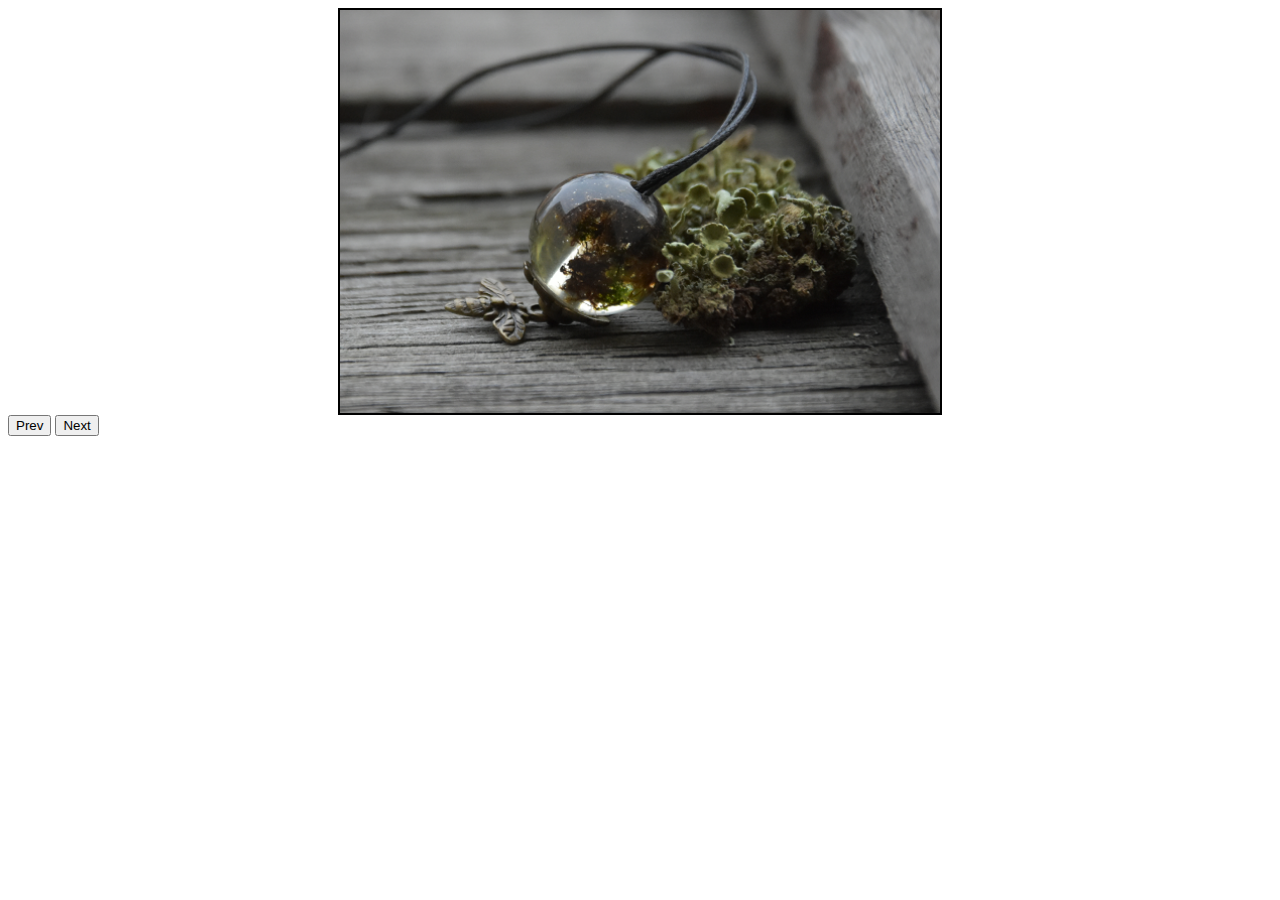
<file: html/slider-js.html>
<!DOCTYPE html>
<html lang="en">
<head>
    <meta charset="UTF-8">
    <meta http-equiv="X-UA-Compatible" content="IE=edge">
    <meta name="viewport" content="width=device-width, initial-scale=1.0">
    <title>slider</title>
    <meta name="viewport" content="wigth=device-width, initial-scale=1"> <!--позволяет адекватно масштабироваться на мобильных изображениях-->
    <link rel="stylesheet" href="../css/style-slider-js.css">
</head>
<body>
    <div class="slider">
        <div class="slider-line">
            <img src="../img/slider-1.png" alt="img">
            <img src="../img/slider-2.png" alt="img">
            <img src="../img/slider-3.png" alt="img">
            <img src="../img/slider-4.png" alt="img">
        </div>
    </div>
    <button class="slider-prev">
        Prev
    </button>
    <button class="slider-next">
        Next
    </button>

    <script src="../js/slider.js"></script>
</body>
</html>
</file>
<file: css/style.css>
* {
    margin: 0;
    padding: 0;
}

/*header*/

.header__menu {
    height: 80px;
    background-image: url(../img/wood-surface-texture-boards-header-1.png);
    background-size: contain;
    vertical-align: middle;
}

.header__top {
    background-color: #fff9ef;
}

.header__top-wrapper {
    max-width: 1200px;
    margin: 0 auto;
    display: flex;
    justify-content: space-between;
}

.header__top-links {
    display: flex;
    align-items: center;
}

.header__top-link{
    text-decoration: none;
    list-style-type: none;
    margin-left: 15px;
    height: 30px;
    width: 30px;
}

.header__top-logo-svg{
    width: 400px;
    height: 100px;
}

.header__top-shopicon{
    align-self: center;
    margin-right: 15px;
}

.header__menu-wrapper {
    max-width: 900px;
    height: 50px;
    margin: 0 auto;
    padding: 15px 15px;
}

.header__menu-items {
    display: flex;
    justify-content: space-between;
    list-style-type: none;
    flex-wrap: wrap;
}

.header__menu-item > a {
    font-family: FREERIDE;
    text-decoration: none;
    font-size: 25px;
    /* font-weight: bolder; */
    color:#fae7b5;
}

/*hello section*/

.hello {
    margin-top: 50px;
}


.hello__wrapper{
    display: flex;
    max-width: 1200px;
    margin: 0 auto;
    justify-content: space-between;
    flex-wrap: wrap;
    padding: 0 15px 0 15px;
}

.hello__info {
    max-width: 500px;
}

.hello__info-head {
    font-size: 60px;
    font-family: FREERIDE;
}

.hello__info-text{
    font-size: 40px;
    margin-top: 30px;
    margin-bottom: 30px;
    font-family: FREERIDE;
}

.hello__info-button {
    width: 208px;
    height: 47px;
    font-style: normal;
    font-weight: 500;
    font-size: 20px;
    line-height: 29px;
    color: #000;
    /* border-radius: 8px; */
    /* background-image:url(../img/png-transparent-wood-olive-sales-food-wood-board-food-olive-wood-removebg-preview.png); */
    background-size: cover;
    /* border: none; */
    cursor: pointer;
    font-family: FREERIDE;
    margin: 0 auto;
 
}

.hello__info-button-1{
    position: relative;
}
.hello__info-button-img{
    width: 208px;
    height: 80px;
    cursor: pointer;
}

.hello__info-link{
    cursor: pointer;
    font-family: FREERIDE;
    color: #3f2401;
    position: absolute;
    top: 20px;
    left: 60px;
    font-style: normal;
    text-decoration: none;
    font-weight: bolder;
    font-size: 20px;
    line-height: 29px;
}

/* .hello__info-button:hover {
    background-color:#a56d0d;
} */

.hello__info-discription {
    font-size: 20px;
    margin-top: 30px;
    margin-bottom: 30px;
    font-family: FREERIDE;
}

/*hello slider*/



/* .hello__wrapper-slider {
    position: relative;
    width: 600px;
    height: 400px;
    display: -webkit-flex;
    display: -moz-flex;
    display: -ms-inline-flexbox;
    display: -o-flex;
    display: flex;
}

.hello__slider {
    position: relative;
    overflow: hidden;
    max-width: 1150px;
    height: auto;
}

 .hello__slider-items{
    width: 400%;
    height: 100%;
    display: -webkit-flex;
    display: -moz-flex;
    display: -ms-inline-flexbox;
    display: -o-flex;
    display: flex;
} 

.hello__slider-items .item{
    width: 25%;
}

.hello__slider-items .item img{
    max-width: 100%;
    height: auto;
}

.hello__slider-items input {
    position: absolute;
    visibility: hidden;
}

.hello__slider-nav{
    position: absolute;
    bottom: 25px;
    width: 100%;
    display: flex;
    justify-content: center;
}

.hello__slider-nav .hello__slider-nav-item {
    width: 50px;
    height: 10px;
    border: 2px solid #fff;
    margin: 7px;
    cursor: pointer;
    -webkit-transition: all .5s ease;
    -o-transition: all .5s ease; 
    transition: all .5s ease;
    opacity: .3;
}

.hello__slider-nav .hello__slider-nav-item:hover{
    opacity: 0.7;
}

#s1:checked ~ .s1{
    margin-left: 0;
}

#s2:checked ~ .s1{
    margin-left: -25%;
}


#s3:checked ~ .s1{
    margin-left: -50%;
}

#s4:checked ~ .s1{
    margin-left: -75%;
} */
/*hello slider js*/
.slider{
    
    max-width: 600px;
    margin: 0 auto;
    overflow: hidden;
    position: relative;
}

.slider-line {
    display: flex;
    transition: all ease 1s;
}

 .slider-prev{
    left: 20%;
}
.slider-next{
    right: 20%;
} 
.slider button {
    position: absolute;
    width: 150px;
    
    bottom: 0;
    
    height: 15px;
    
    margin: 7px 0; 
    border: 4px solid rgb(0, 0, 0);
    border-radius: 10px;
    cursor: pointer;
    
    transition: all .5s ease;
    opacity: .3;
}

/*catalog*/
.catalog {
    margin: 30px 0 30px 0;
}
.catalog__wrapper{
    max-width: 1200px;
    margin: 0 auto;
}

.catalog__items {
    display: flex;
    justify-content: space-between;
    
}

.catalog__item {
    display: flex;
    height: 150px;
    width: 150px;
    background-color: peru;
    justify-content: center;
    align-items: center;
    border-radius: 20px;
    border: solid 2px rgb(12, 1, 1);
    cursor: pointer;
    box-shadow:
        -1px -1px rgb(128, 92, 47),
        -2px -2px rgb(128, 92, 47),
        -3px -3px rgb(128, 92, 47),
        -4px -4px rgb(128, 92, 47),
        -5px -5px rgb(128, 92, 47),
        -6px -6px rgb(128, 92, 47),
        /* тень подложки */
        -7px -7px 4px 2px rgb(138, 138, 138),
        -8px -8px 6px 3px rgb(138, 138, 138);
}

.catalog__item:hover {
    background-color: rgb(228, 150, 72);
}

.catalog__item-link > a{
    color: #000;
    font-size: 30px;
    font-family: FREERIDE;
    text-decoration: none;
}


/*about*/
.about__wrapper {
    max-width: 1200px;
    margin: 100px auto;
    display: flex;
    border-bottom: solid 3px #a56d0d;
    overflow: hidden;
}

.about__img-photo{
    width: 600px;
    height: 600px;
    border: solid 16px rgb(105, 75, 36);
    padding: 10px;
    border-radius: 5px;
}

.about__info{
    margin-left: 30px;
}

.about__info-header {
    font-family: FREERIDE;
    font-size: 60px;
}

.about__info-paragraph-1{
    font-family: FREERIDE;
    font-size: 14px;
    margin: 30px 0 40px 0;
}

.about__info-paragraph-2{
    font-family: FREERIDE;
    font-size: 14px;
    
}

.about__info-paragraph-3{
    font-family: FREERIDE;
    font-size: 40px;
    margin: 30px 0 40px 0;
}

.about__info-paragraph-4{
    font-family: FREERIDE;
    font-size: 14px;
}

.about__info-paragraph-5{
    font-family: FREERIDE;
    font-size: 40px;
    margin: 30px 0 40px 0;
}

/*sales*/
.sales{
    background-image: url(../img/старые-доски_168.jpg);
}

.sales__wrapper {  
    max-width: 1200px;
    display: flex;
    justify-content: space-between;
    margin:0 auto;
    padding: 30px 0 30px 0;
}

.sales__content {
    width: 400px;
    height: 280px;
    text-align: center;
    border: solid 1px #000;
    background-image: url(../img/decor-removebg-preview.png);
    background-repeat: no-repeat;
    background-position: center center;
    background-color: antiquewhite;
    border-radius: 7px;
    cursor: pointer;
}

.sales__content-name{
    margin: 30px auto 30px auto;
    font-family: FREERIDE;
    font-size: 35px;
}

.sales__content-desc{
    margin-top: 130px;
    font-family: FREERIDE;
}

/*product*/

.product{
    margin: 50px 0;
}
.product__wrapper{

    max-width: 1200px;
    margin: 0 auto;
    border-top: 1px solid rgb(66, 66, 66);
    border-bottom: 1px solid rgb(66, 66, 66);
    padding: 30px 0;
}

.product__header {
    display: flex;
    justify-content: center;
}

.product__header-button{
    width: 208px;
    height: 47px;
    font-style: normal;
    font-weight: 500;
    font-size: 20px;
    line-height: 29px;
    color: #000;
    border-radius: 8px;
    background-color:antiquewhite/*#d8b67d*/;
    border: none;
    cursor: pointer;
    font-family: FREERIDE;
    margin:  0 30px 0 30px;
}

.product__content-img{
    width: 100%;
}

.product__content-items{
    display: flex;
    flex-wrap: wrap;
    max-width: 1200px;
    justify-content: space-between;
}
.product__content-item{
    width: 25%;
    margin: 20px 20px 20px 20px;
    border: solid 1px #a56d0d;
}

.product__content-wrapper{
   
    padding: 10px;
    box-sizing: border-box;
}

.product__content-sticer{
    background-color: goldenrod;
    position: absolute;
    margin: 30px 0;
    padding: 0 10px 0 40px;
}

.product__content-items {
    margin-top: 50px;
}
.product__content-item {
    min-width: 200px;
}

.product__content-buy{
    display: flex;
    justify-content: space-between;
}

.product__content-prise-new{
    cursor: pointer;
    font-family: FREERIDE;
    font-size: 30px;
}
.product__content-prise-old{
    margin-left: 20px;
    cursor: pointer;
    font-family: FREERIDE;
    font-size: 30px;
    text-decoration: line-through;

}

.product__content-name{
    cursor: pointer;
    font-family: FREERIDE;
    font-size: 30px;
}




/**/


.social-links {
    display: flex;
    width: 150px;
    justify-content: space-between;
    align-items: center;
}

.friends__text-hello{
    font-family: FREERIDE;
    font-size: 30px;
}

.social-link {
    height: 30px;
    
}

.friends__wrapper{
    max-width: 1200px;
    margin: 0 auto;
}

.friends__text-hello{
    text-align: center;
}

.friends__links{
    margin: 20px auto 0;
}


/*contact*/
.contact{
    margin: 50px 0;
}

.contact__wrapper{
    display: flex;
    max-width: 1200px;
    margin: 0 auto;
    align-items: center;
    justify-content: space-between;
    flex-wrap: wrap;
}

.contact__info{
    margin-left: 10%;
}

.contact__info-text{
    font-family: FREERIDE;
    font-size: 30px;
}

.contact__info-links{
    margin-top: 20px;
}


/*footer*/
.footer{
    margin: 50px 0;
    background-color:antiquewhite;
}

.footer__wrapper{
    max-width: 1200px;
    margin: 0 auto;
}

.footer__info{
    display: flex;
    justify-content: space-between;
}
.footer__info-logo {
    width: 300px;
}

.footer__catalog-link{
    list-style-type: square;
}

.footer__info-links{
    margin-left: 50px;
    display: flex;
    justify-content: space-between;
    align-items: center;
    /* width: 55%; */
}

.footer__bottom{
    margin: 30px 0 20px 0;
    width: 100%;
}

.footer__bottom-text{
    font-size: 10px;
}

@media (max-width: 700px) {
    .contact__map {
        display: none;
    }

    .hello__wrapper-slider {
        width: 300px;
        height: 200px;
    }
}

@media (max-width: 500px) {
    /*header*/

    .header__top-links{
        display: none;
    }
    .header__top-shopicon{
        display: none;
    }    
    .header__top-logo{
        margin: 0 auto;
    }

    /*footer*/
    .footer__info-logo {
        display: none;
    }
}
@media (max-width: 400px) {
    .hello__info-button{
        margin: 0 auto;
    }

    .header__menu-item-hidden{
        display: none;
    }

    .hello__info{
        align-self: center;
    }

    .hello__info-head{
        text-align: center;
    }

    .hello__info-button{
        text-align: center;
    }

    .hello__info-text{
        text-align: center;
    }

    .hello__info-discription{
        text-align: center;
    }

    .catalog__item-link > a{
        font-size: 8px;
    }

    .header__top-logo{  
        display: none;
    }
}

@media (max-width: 1130px) {

    .hello__wrapper {
        justify-content: center;
    }

    .hello__info{
        width: 600px;
    }
}
</file>
<file: css/style-slider-js.css>
/* 

.slider {
    width: 600px;
    height: 400px;
    border: 2px solid #000;
    margin: 0 auto;
    overflow: hidden;
}


.slider-line{
    height: 400px;
    width: 2400px;
    background-color: aqua;
    display: flex;
    position: relative;
    left: 0;
    transition: all ease 1s;
} */


.slider{
    border: 2px solid #000;
    max-width: 600px;
    margin: 0 auto;
    overflow: hidden;
}

.slider-line {
    display: flex;
    transition: all ease 1s;
}
</file>
